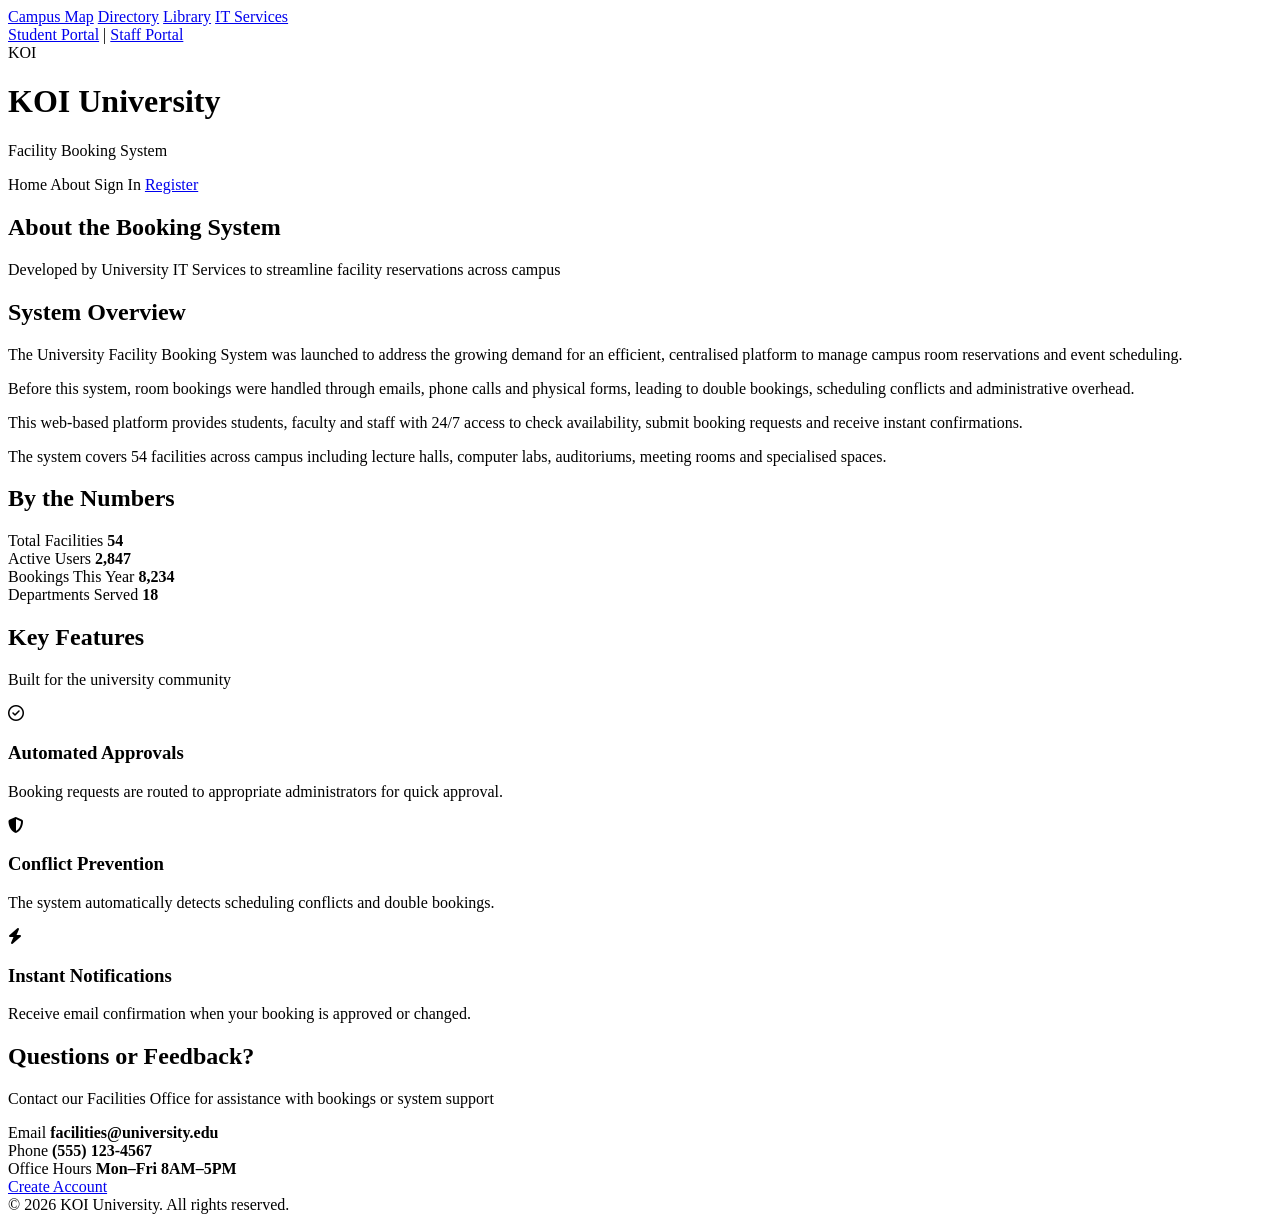
<file: src/main/resources/templates/about.html>
<!DOCTYPE html>
<html lang="en" xmlns:th="http://www.thymeleaf.org">

<head>
  <meta charset="UTF-8">
  <meta name="viewport" content="width=device-width, initial-scale=1.0">

  <title>About | KOI University</title>

  <link rel="stylesheet" th:href="@{/css/style.css}">
  <link rel="stylesheet" th:href="@{/css/about.css}">

  <link
          rel="stylesheet"
          href="https://cdnjs.cloudflare.com/ajax/libs/font-awesome/6.5.2/css/all.min.css"
  >
</head>

<body>

<div class="top-bar">
  <div class="container top-bar-content">

    <div class="top-links">
      <a href="#">Campus Map</a>
      <a href="#">Directory</a>
      <a href="#">Library</a>
      <a href="#">IT Services</a>
    </div>

    <div class="portal-links">
      <a href="#">Student Portal</a>
      <span>|</span>
      <a href="#">Staff Portal</a>
    </div>

  </div>
</div>

<header class="main-header">

  <div class="container navigation">

    <a th:href="@{/}" class="brand">

      <div class="brand-logo">KOI</div>

      <div class="brand-text">
        <h1>KOI University</h1>
        <p>Facility Booking System</p>
      </div>

    </a>

    <nav class="main-nav">
      <a th:href="@{/}">Home</a>
      <a th:href="@{/about}" class="active">About</a>
      <a th:href="@{/signin}">Sign In</a>
      <a href="#" class="register-button">Register</a>
    </nav>

  </div>

</header>

<section class="about-hero">

  <div class="container">
    <h2>About the Booking System</h2>

    <p>
      Developed by University IT Services to streamline facility
      reservations across campus
    </p>
  </div>

</section>

<section class="overview-section">

  <div class="container overview-grid">

    <div class="overview-text">

      <h2>System Overview</h2>

      <p>
        The University Facility Booking System was launched to address
        the growing demand for an efficient, centralised platform to
        manage campus room reservations and event scheduling.
      </p>

      <p>
        Before this system, room bookings were handled through emails,
        phone calls and physical forms, leading to double bookings,
        scheduling conflicts and administrative overhead.
      </p>

      <p>
        This web-based platform provides students, faculty and staff
        with 24/7 access to check availability, submit booking requests
        and receive instant confirmations.
      </p>

      <p>
        The system covers 54 facilities across campus including lecture
        halls, computer labs, auditoriums, meeting rooms and specialised
        spaces.
      </p>

    </div>

    <div class="numbers-card">

      <h2>By the Numbers</h2>

      <div class="number-row">
        <span>Total Facilities</span>
        <strong>54</strong>
      </div>

      <div class="number-row">
        <span>Active Users</span>
        <strong>2,847</strong>
      </div>

      <div class="number-row">
        <span>Bookings This Year</span>
        <strong>8,234</strong>
      </div>

      <div class="number-row">
        <span>Departments Served</span>
        <strong>18</strong>
      </div>

    </div>

  </div>

</section>

<section class="key-features-section">

  <div class="container">

    <div class="section-heading">
      <h2>Key Features</h2>
      <p>Built for the university community</p>
    </div>

    <div class="about-feature-grid">

      <article class="about-feature-card">

        <div class="square-icon">
          <i class="fa-regular fa-circle-check"></i>
        </div>

        <h3>Automated Approvals</h3>

        <p>
          Booking requests are routed to appropriate administrators
          for quick approval.
        </p>

      </article>

      <article class="about-feature-card">

        <div class="square-icon">
          <i class="fa-solid fa-shield-halved"></i>
        </div>

        <h3>Conflict Prevention</h3>

        <p>
          The system automatically detects scheduling conflicts and
          double bookings.
        </p>

      </article>

      <article class="about-feature-card">

        <div class="square-icon">
          <i class="fa-solid fa-bolt"></i>
        </div>

        <h3>Instant Notifications</h3>

        <p>
          Receive email confirmation when your booking is approved or
          changed.
        </p>

      </article>

    </div>

  </div>

</section>

<section class="contact-banner">

  <div class="container">

    <h2>Questions or Feedback?</h2>

    <p>
      Contact our Facilities Office for assistance with bookings or system support
    </p>

    <div class="contact-details">

      <div>
        <span>Email</span>
        <strong>facilities@university.edu</strong>
      </div>

      <div>
        <span>Phone</span>
        <strong>(555) 123-4567</strong>
      </div>

      <div>
        <span>Office Hours</span>
        <strong>Mon–Fri 8AM–5PM</strong>
      </div>

    </div>

    <a href="#" class="contact-button">
      Create Account
    </a>

  </div>

</section>

<footer class="site-footer">

  <div class="footer-bottom">
    © 2026 KOI University. All rights reserved.
  </div>

</footer>

</body>
</html>
</file>
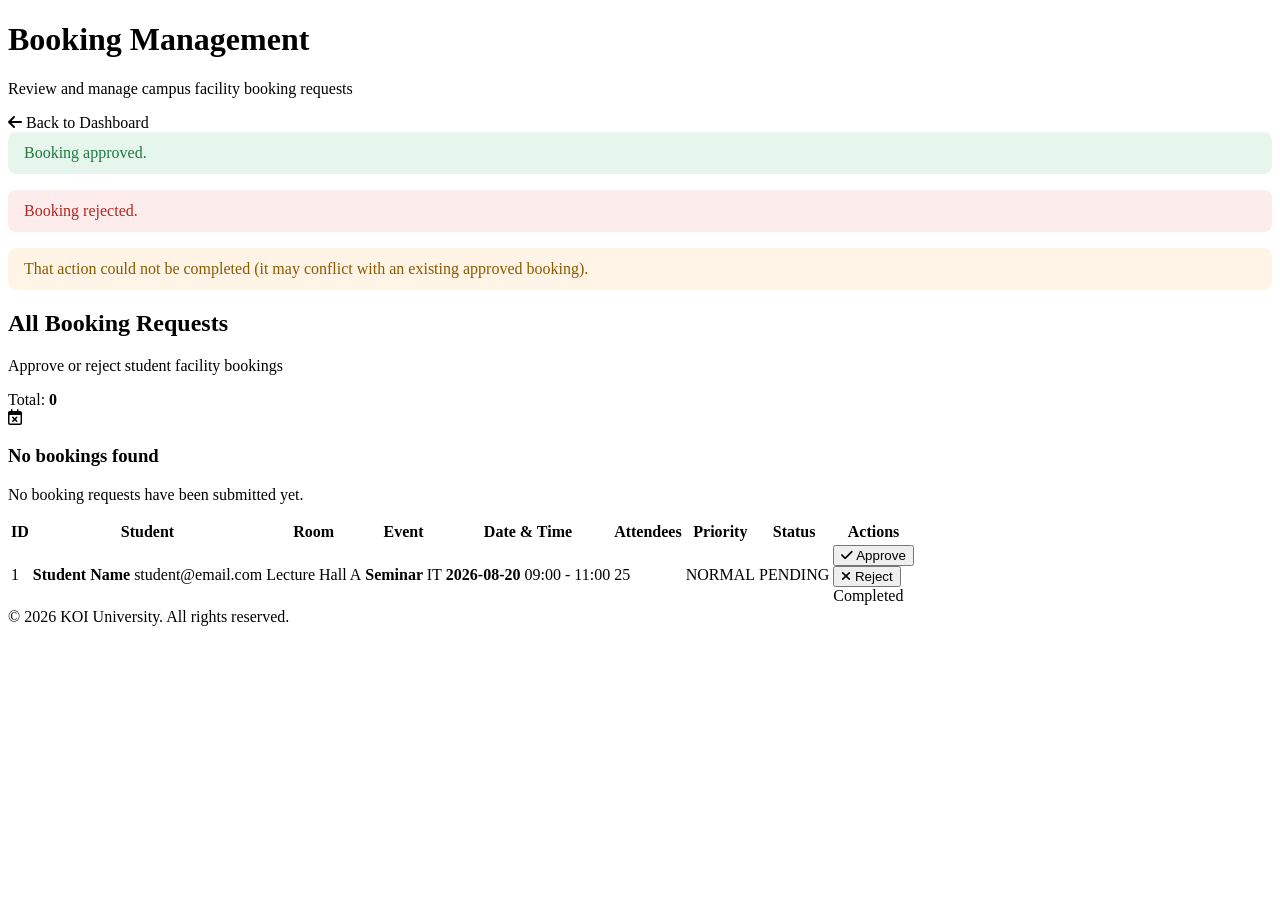
<file: src/main/resources/templates/admin-bookings.html>
<!DOCTYPE html>
<html lang="en" xmlns:th="http://www.thymeleaf.org">

<head>
  <meta charset="UTF-8">
  <meta name="viewport" content="width=device-width, initial-scale=1.0">

  <title>Admin Bookings | KOI University</title>

  <link rel="stylesheet" th:href="@{/css/style.css}">
  <link rel="stylesheet" th:href="@{/css/admin-bookings.css}">

  <link
          rel="stylesheet"
          href="https://cdnjs.cloudflare.com/ajax/libs/font-awesome/6.5.2/css/all.min.css"
  >
</head>

<body>

<header class="admin-header">

  <div class="container admin-header-content">

    <div>

      <h1>Booking Management</h1>

      <p>
        Review and manage campus facility booking requests
      </p>

    </div>

    <a th:href="@{/admin/dashboard}" class="back-button">

      <i class="fa-solid fa-arrow-left"></i>

      Back to Dashboard

    </a>

  </div>

</header>

<main class="admin-main">

  <div class="container">

    <div th:if="${param.approved}"
         style="background:#e7f6ec;color:#1c7a3f;padding:12px 16px;border-radius:8px;margin-bottom:16px;">
      Booking approved.
    </div>
    <div th:if="${param.rejected}"
         style="background:#fdecec;color:#b3261e;padding:12px 16px;border-radius:8px;margin-bottom:16px;">
      Booking rejected.
    </div>
    <div th:if="${param.error}"
         style="background:#fff4e5;color:#8a5a00;padding:12px 16px;border-radius:8px;margin-bottom:16px;">
      That action could not be completed (it may conflict with an existing approved booking).
    </div>

    <div class="page-heading">

      <div>
        <h2>All Booking Requests</h2>
        <p>
          Approve or reject student facility bookings
        </p>
      </div>

      <div class="booking-count">

        Total:

        <strong th:text="${#lists.size(bookings)}">
          0
        </strong>

      </div>

    </div>

    <div
            class="empty-state"
            th:if="${#lists.isEmpty(bookings)}"
    >

      <i class="fa-regular fa-calendar-xmark"></i>

      <h3>No bookings found</h3>

      <p>
        No booking requests have been submitted yet.
      </p>

    </div>

    <div
            class="table-card"
            th:unless="${#lists.isEmpty(bookings)}"
    >

      <div class="table-wrapper">

        <table>

          <thead>

          <tr>

            <th>ID</th>
            <th>Student</th>
            <th>Room</th>
            <th>Event</th>
            <th>Date & Time</th>
            <th>Attendees</th>
            <th>Priority</th>
            <th>Status</th>
            <th>Actions</th>

          </tr>

          </thead>

          <tbody>

          <tr th:each="booking : ${bookings}">

            <td th:text="${booking.id}">
              1
            </td>

            <td>

              <strong th:text="${booking.user.fullName}">
                Student Name
              </strong>

              <span
                      class="subtext"
                      th:text="${booking.user.email}"
              >
                                student@email.com
                            </span>

            </td>

            <td th:text="${booking.room}">
              Lecture Hall A
            </td>

            <td>

              <strong th:text="${booking.eventType}">
                Seminar
              </strong>

              <span
                      class="subtext"
                      th:text="${booking.department}"
              >
                                IT
                            </span>

            </td>

            <td>

              <strong th:text="${booking.date}">
                2026-08-20
              </strong>

              <span class="subtext">

                                <span th:text="${booking.startTime}">
                                    09:00
                                </span>

                                -

                                <span th:text="${booking.endTime}">
                                    11:00
                                </span>

                            </span>

            </td>

            <td th:text="${booking.numberOfAttendees}">
              25
            </td>

            <td>

                            <span
                                    class="priority-badge"
                                    th:text="${booking.priority}"
                            >
                                NORMAL
                            </span>

            </td>

            <td>

                            <span
                                    class="status-badge"
                                    th:classappend="${#strings.toLowerCase(booking.status)}"
                                    th:text="${#strings.capitalize(#strings.toLowerCase(booking.status))}"
                            >
                                PENDING
                            </span>

            </td>

            <td>

              <div class="action-group">

                <form
                        th:if="${booking.status == 'PENDING'}"
                        th:action="@{'/admin/bookings/' + ${booking.id} + '/approve'}"
                        method="post"
                >

                  <button
                          type="submit"
                          class="approve-button"
                  >

                    <i class="fa-solid fa-check"></i>

                    Approve

                  </button>

                </form>

                <form
                        th:if="${booking.status == 'PENDING'}"
                        th:action="@{'/admin/bookings/' + ${booking.id} + '/reject'}"
                        method="post"
                >

                  <button
                          type="submit"
                          class="reject-button"
                  >

                    <i class="fa-solid fa-xmark"></i>

                    Reject

                  </button>

                </form>

                <span
                        class="completed-text"
                        th:unless="${booking.status == 'PENDING'}"
                >
                                    Completed
                                </span>

              </div>

            </td>

          </tr>

          </tbody>

        </table>

      </div>

    </div>

  </div>

</main>

<footer class="admin-footer">
  © 2026 KOI University. All rights reserved.
</footer>

</body>
</html>
</file>
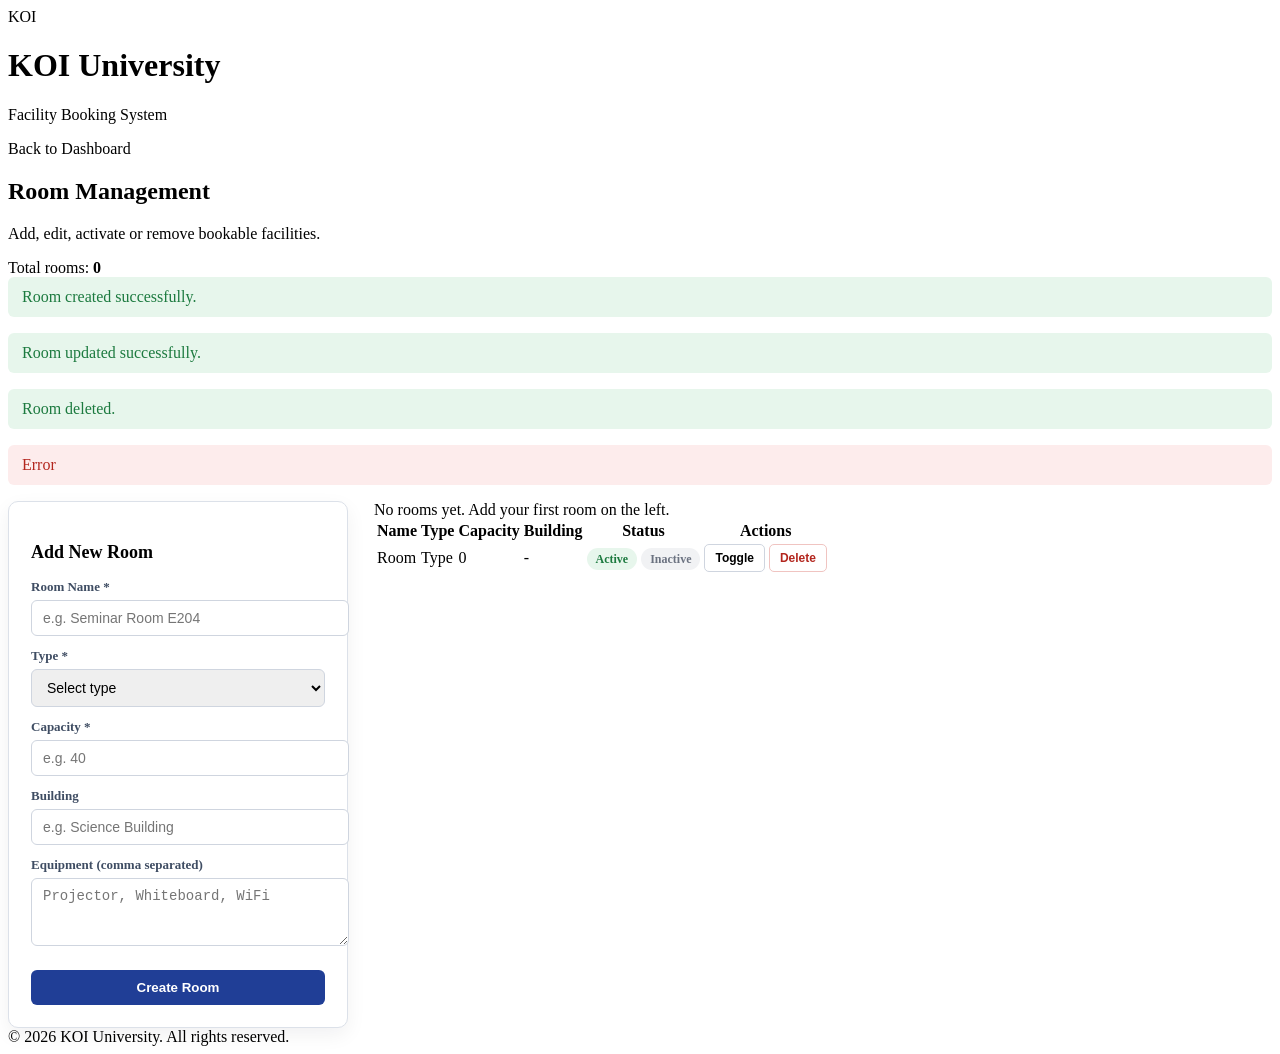
<file: src/main/resources/templates/admin-rooms.html>
<!DOCTYPE html>
<html lang="en" xmlns:th="http://www.thymeleaf.org">

<head>
  <meta charset="UTF-8">
  <meta name="viewport" content="width=device-width, initial-scale=1.0">
  <title>Room Management | KOI University</title>
  <link rel="stylesheet" th:href="@{/css/style.css}">
  <link rel="stylesheet" th:href="@{/css/admin-users.css}">
  <link rel="stylesheet" th:href="@{/css/form-validate.css}">
  <style>
    .rooms-layout { display: grid; grid-template-columns: 340px 1fr; gap: 26px; align-items: start; }
    .panel { background: #fff; border: 1px solid #dce1e9; border-radius: 10px; padding: 22px;
             box-shadow: 0 7px 20px rgba(16,24,40,.06); }
    .panel h3 { margin-bottom: 16px; font-size: 18px; }
    .panel-field { margin-bottom: 4px; }
    .panel label { display: block; margin: 12px 0 5px; font-size: 13px; font-weight: 600; color: #3f4d63; }
    .panel input, .panel select, .panel textarea {
      width: 100%; padding: 9px 11px; border: 1px solid #cfd5df; border-radius: 6px; font-size: 14px; }
    .panel .btn { margin-top: 16px; width: 100%; padding: 10px; border: 0; border-radius: 6px;
                  background: #203e96; color: #fff; font-weight: 700; cursor: pointer; }
    .alert-ok { background: #e7f6ec; color: #1c7a3f; padding: 11px 14px; border-radius: 6px; margin-bottom: 16px; }
    .alert-err { background: #fdecec; color: #b3261e; padding: 11px 14px; border-radius: 6px; margin-bottom: 16px; }
    .inline-form { display: inline; }
    .mini-btn { padding: 6px 10px; border: 1px solid #cfd5df; border-radius: 5px; background: #fff;
                font-size: 12px; font-weight: 600; cursor: pointer; }
    .mini-btn.danger { color: #b3261e; border-color: #f0c4c1; }
    .status-pill { padding: 4px 9px; border-radius: 12px; font-size: 12px; font-weight: 700; }
    .status-pill.on { background: #e7f6ec; color: #1c7a3f; }
    .status-pill.off { background: #f1f2f4; color: #6b7280; }
    @media (max-width: 900px) { .rooms-layout { grid-template-columns: 1fr; } }
  </style>
</head>

<body class="admin-users-body">

<header class="admin-header">
  <div class="container admin-header-content">
    <a th:href="@{/admin/dashboard}" class="brand">
      <div class="brand-logo">KOI</div>
      <div class="brand-text">
        <h1>KOI University</h1>
        <p>Facility Booking System</p>
      </div>
    </a>
    <a th:href="@{/admin/dashboard}" class="back-home">Back to Dashboard</a>
  </div>
</header>

<main class="admin-users-main">
  <div class="container">

    <div class="page-heading">
      <div>
        <h2>Room Management</h2>
        <p>Add, edit, activate or remove bookable facilities.</p>
      </div>
      <div class="user-total">
        Total rooms:
        <strong th:text="${#lists.size(rooms)}">0</strong>
      </div>
    </div>

    <div class="alert-ok" th:if="${param.created}">Room created successfully.</div>
    <div class="alert-ok" th:if="${param.updated}">Room updated successfully.</div>
    <div class="alert-ok" th:if="${param.deleted}">Room deleted.</div>
    <div class="alert-err" th:if="${error}" th:text="${error}">Error</div>

    <div class="rooms-layout">

      <!-- CREATE -->
      <div class="panel">
        <h3>Add New Room</h3>
        <form th:action="@{/admin/rooms}" th:object="${room}" method="post" class="js-validate">

          <div class="panel-field">
            <label>Room Name *</label>
            <input type="text" th:field="*{name}" placeholder="e.g. Seminar Room E204"
                   data-validate data-required data-label="Room name">
          </div>

          <div class="panel-field">
            <label>Type *</label>
            <select th:field="*{type}" data-validate data-required data-label="Type">
              <option value="">Select type</option>
              <option value="Lecture Hall">Lecture Hall</option>
              <option value="Lab">Lab</option>
              <option value="Auditorium">Auditorium</option>
              <option value="Meeting Room">Meeting Room</option>
              <option value="Classroom">Classroom</option>
              <option value="Other">Other</option>
            </select>
          </div>

          <div class="panel-field">
            <label>Capacity *</label>
            <input type="number" min="1" th:field="*{capacity}" placeholder="e.g. 40"
                   data-validate data-required data-type="number" data-min="1" data-label="Capacity">
          </div>

          <div class="panel-field">
            <label>Building</label>
            <input type="text" th:field="*{building}" placeholder="e.g. Science Building">
          </div>

          <div class="panel-field">
            <label>Equipment (comma separated)</label>
            <textarea th:field="*{equipment}" rows="3"
                      placeholder="Projector, Whiteboard, WiFi"></textarea>
          </div>

          <button type="submit" class="btn">Create Room</button>
        </form>
      </div>

      <!-- LIST -->
      <div class="table-card">
        <div class="empty-message" th:if="${#lists.isEmpty(rooms)}">
          No rooms yet. Add your first room on the left.
        </div>
        <div class="table-wrapper" th:unless="${#lists.isEmpty(rooms)}">
          <table>
            <thead>
            <tr>
              <th>Name</th>
              <th>Type</th>
              <th>Capacity</th>
              <th>Building</th>
              <th>Status</th>
              <th>Actions</th>
            </tr>
            </thead>
            <tbody>
            <tr th:each="r : ${rooms}">
              <td th:text="${r.name}">Room</td>
              <td th:text="${r.type}">Type</td>
              <td th:text="${r.capacity}">0</td>
              <td th:text="${r.building != null ? r.building : '-'}">-</td>
              <td>
                <span class="status-pill on" th:if="${r.active}">Active</span>
                <span class="status-pill off" th:unless="${r.active}">Inactive</span>
              </td>
              <td>
                <form class="inline-form" method="post"
                      th:action="@{'/admin/rooms/' + ${r.id} + '/status'}">
                  <input type="hidden" name="active" th:value="${!r.active}">
                  <button type="submit" class="mini-btn"
                          th:text="${r.active} ? 'Deactivate' : 'Activate'">Toggle</button>
                </form>
                <form class="inline-form" method="post"
                      th:action="@{'/admin/rooms/' + ${r.id} + '/delete'}"
                      onsubmit="return confirm('Delete this room permanently?');">
                  <button type="submit" class="mini-btn danger">Delete</button>
                </form>
              </td>
            </tr>
            </tbody>
          </table>
        </div>
      </div>

    </div>

  </div>
</main>

<footer class="admin-footer">
  © 2026 KOI University. All rights reserved.
</footer>

<script th:src="@{/js/form-validate.js}"></script>
</body>
</html>
</file>
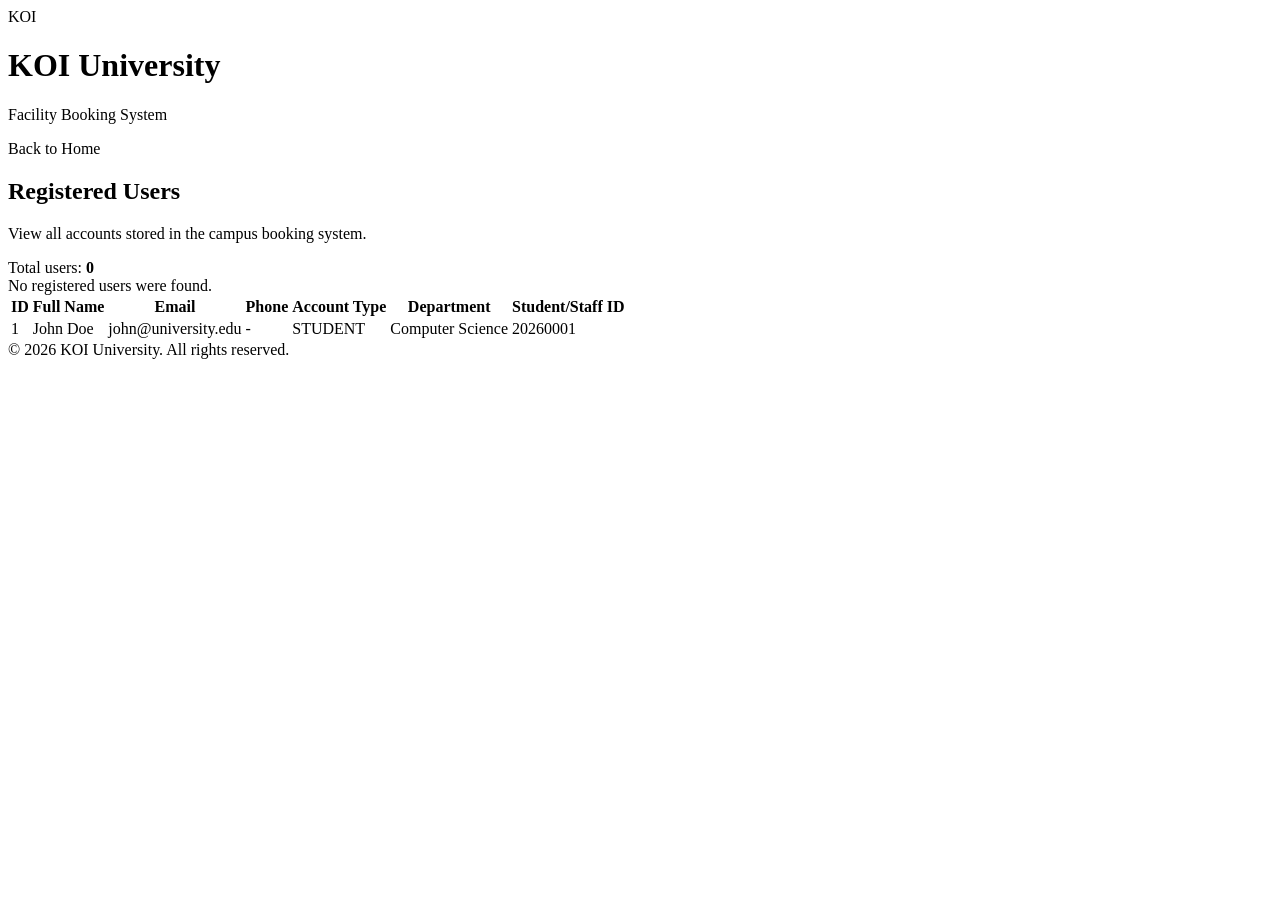
<file: src/main/resources/templates/admin-users.html>
<!DOCTYPE html>
<html lang="en" xmlns:th="http://www.thymeleaf.org">

<head>
  <meta charset="UTF-8">
  <meta name="viewport" content="width=device-width, initial-scale=1.0">

  <title>Registered Users | KOI University</title>

  <link rel="stylesheet" th:href="@{/css/style.css}">
  <link rel="stylesheet" th:href="@{/css/admin-users.css}">
</head>

<body class="admin-users-body">

<header class="admin-header">

  <div class="container admin-header-content">

    <a th:href="@{/}" class="brand">

      <div class="brand-logo">
        KOI
      </div>

      <div class="brand-text">
        <h1>KOI University</h1>
        <p>Facility Booking System</p>
      </div>

    </a>

    <a th:href="@{/}" class="back-home">
      Back to Home
    </a>

  </div>

</header>

<main class="admin-users-main">

  <div class="container">

    <div class="page-heading">

      <div>
        <h2>Registered Users</h2>
        <p>View all accounts stored in the campus booking system.</p>
      </div>

      <div class="user-total">
        Total users:
        <strong th:text="${#lists.size(users)}">0</strong>
      </div>

    </div>

    <div class="table-card">

      <div class="empty-message" th:if="${#lists.isEmpty(users)}">
        No registered users were found.
      </div>

      <div class="table-wrapper" th:unless="${#lists.isEmpty(users)}">

        <table>

          <thead>
          <tr>
            <th>ID</th>
            <th>Full Name</th>
            <th>Email</th>
            <th>Phone</th>
            <th>Account Type</th>
            <th>Department</th>
            <th>Student/Staff ID</th>
          </tr>
          </thead>

          <tbody>

          <tr th:each="user : ${users}">

            <td th:text="${user.id}">
              1
            </td>

            <td th:text="${user.fullName}">
              John Doe
            </td>

            <td th:text="${user.email}">
              john@university.edu
            </td>

            <td th:text="${user.phone != null && !user.phone.isBlank() ? user.phone : '-'}">
              -
            </td>

            <td>
                            <span
                                    class="account-badge"
                                    th:text="${user.accountType}"
                            >
                                STUDENT
                            </span>
            </td>

            <td th:text="${user.department}">
              Computer Science
            </td>

            <td th:text="${user.studentId}">
              20260001
            </td>

          </tr>

          </tbody>

        </table>

      </div>

    </div>

  </div>

</main>

<footer class="admin-footer">
  © 2026 KOI University. All rights reserved.
</footer>

</body>
</html>
</file>
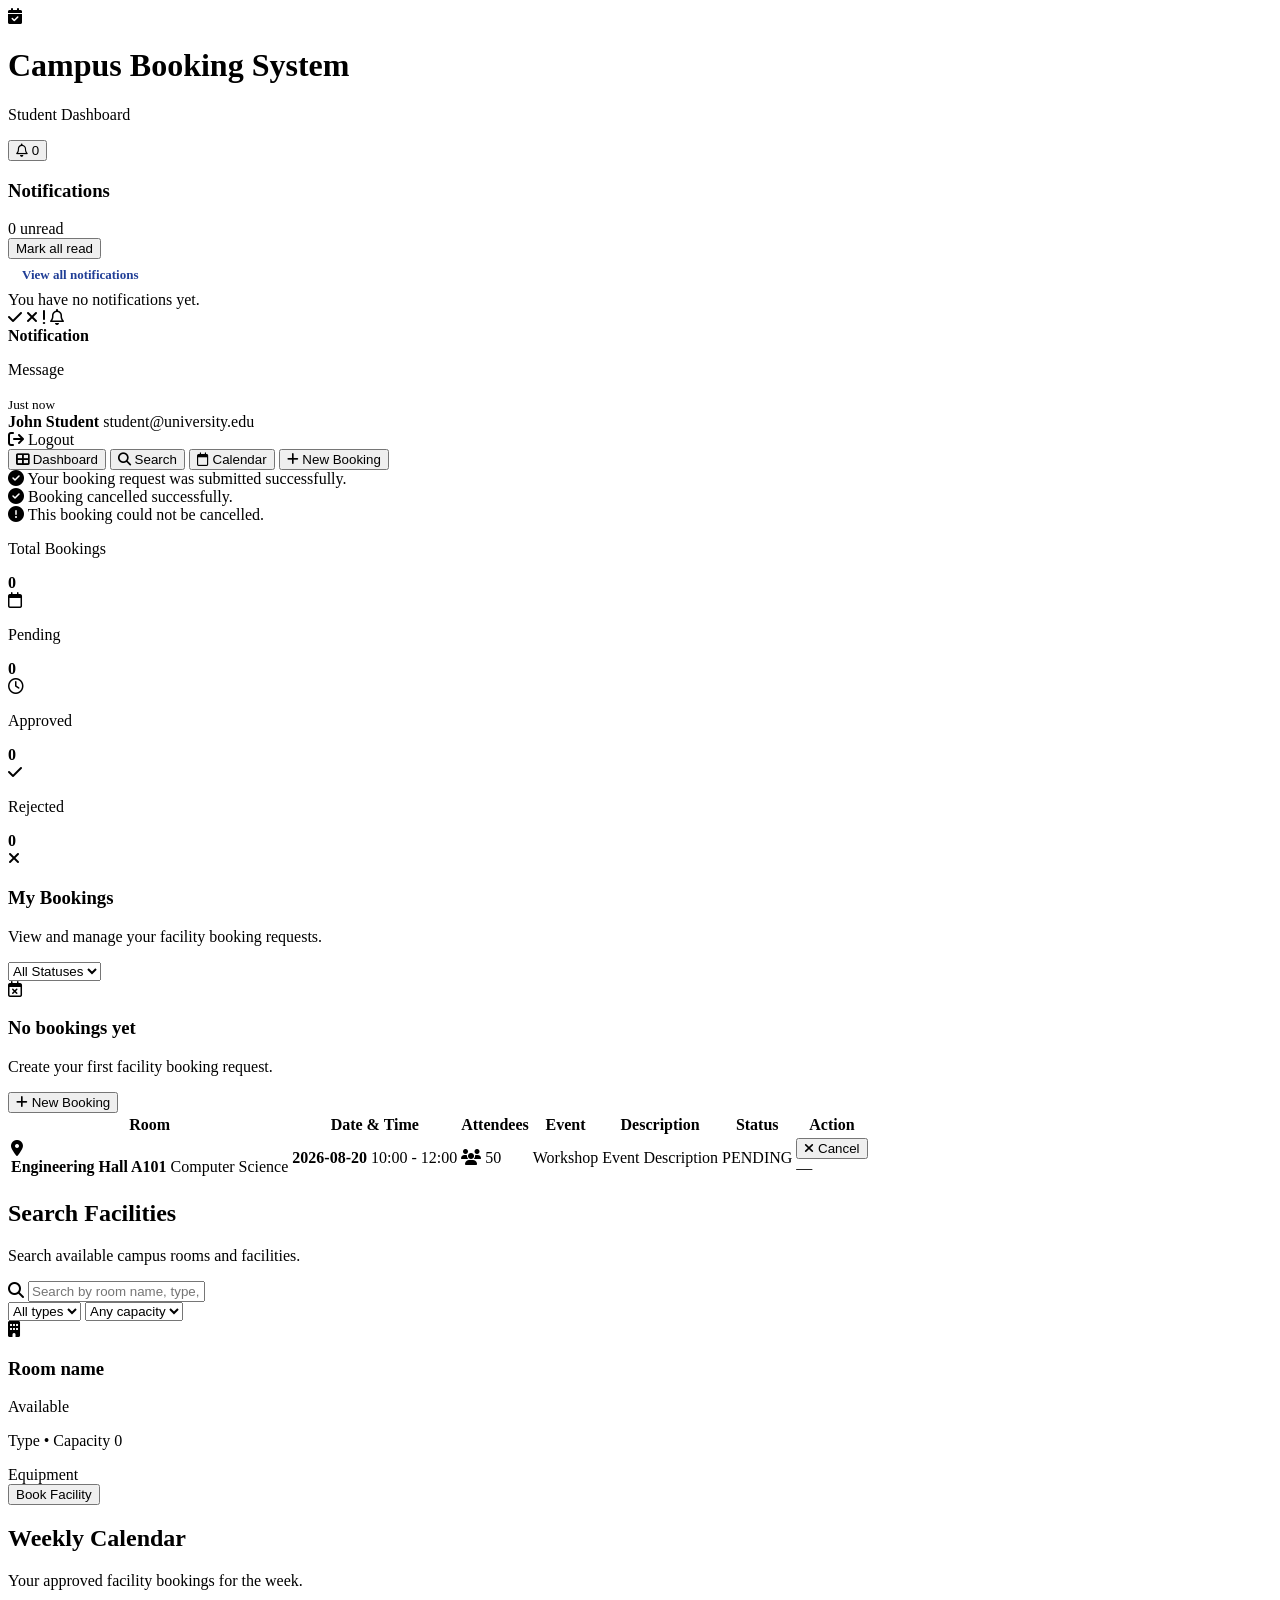
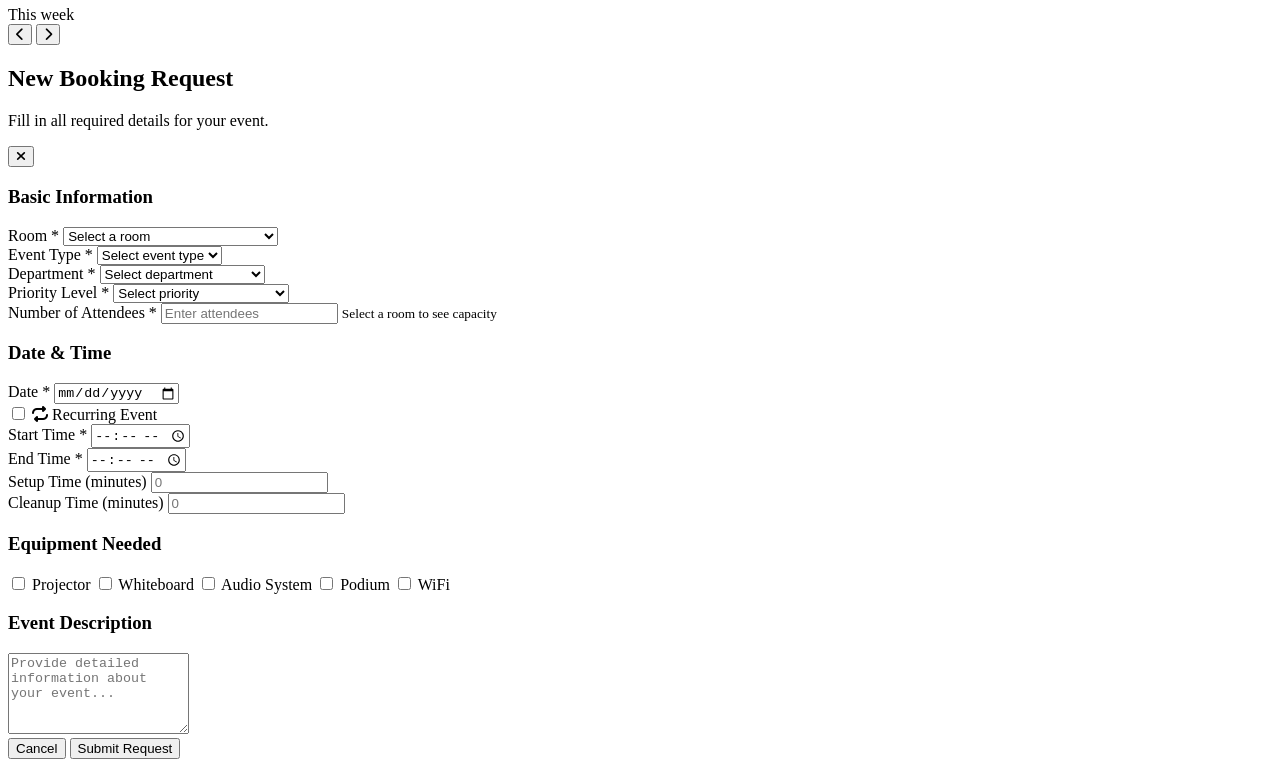
<file: src/main/resources/templates/dashboard.html>
<!DOCTYPE html>
<html lang="en"
      xmlns:th="http://www.thymeleaf.org">

<head>

  <meta charset="UTF-8">

  <meta
          name="viewport"
          content="width=device-width, initial-scale=1.0"
  >

  <title>
    Student Dashboard | Campus Booking System
  </title>

  <link
          rel="stylesheet"
          th:href="@{/css/dashboard.css}"
  >

  <link
          rel="stylesheet"
          th:href="@{/css/calendar.css}"
  >

  <link
          rel="stylesheet"
          href="https://cdnjs.cloudflare.com/ajax/libs/font-awesome/6.5.2/css/all.min.css"
  >

  <link rel="stylesheet" th:href="@{/css/app-theme.css}">

  <link rel="stylesheet" th:href="@{/css/form-validate.css}">
</head>

<body>


<!-- ========================================================= -->
<!-- HEADER -->
<!-- ========================================================= -->

<header class="top-header">

  <div class="header-left">

    <div class="header-logo">

      <i class="fa-solid fa-calendar-check"></i>

    </div>

    <div>

      <h1>
        Campus Booking System
      </h1>

      <p>
        Student Dashboard
      </p>

    </div>

  </div>


  <div class="header-right">


    <!-- NOTIFICATION -->

    <div class="notification-wrapper">

      <button
              type="button"
              class="notification-button"
              id="notificationButton"
      >

        <i class="fa-regular fa-bell"></i>

        <span class="notification-count"
              th:if="${unreadCount != null and unreadCount > 0}"
              th:text="${unreadCount}">
          0
        </span>

      </button>


      <div
              class="notification-dropdown"
              id="notificationDropdown"
      >

        <div class="notification-title">

          <div>

            <h3>
              Notifications
            </h3>

            <span th:text="${(unreadCount != null ? unreadCount : 0) + ' unread'}">
              0 unread
            </span>

          </div>

          <form th:action="@{/notifications/read-all}" method="post">
            <button type="submit">
              Mark all read
            </button>
          </form>

        </div>


        <a th:href="@{/notifications}" class="notification-viewall"
           style="display:block;padding:8px 14px;font-size:13px;font-weight:600;color:#203e96;">
          View all notifications
        </a>


        <div class="notification-empty"
             th:if="${notifications == null or #lists.isEmpty(notifications)}">
          You have no notifications yet.
        </div>


        <div class="notification-item"
             th:each="note : ${notifications}"
             th:classappend="${note.read} ? 'is-read' : 'is-unread'">

          <div class="notification-icon"
               th:classappend="${#strings.toLowerCase(note.type)}">

            <i class="fa-solid fa-check"
               th:if="${note.type == 'APPROVED'}"></i>
            <i class="fa-solid fa-xmark"
               th:if="${note.type == 'REJECTED'}"></i>
            <i class="fa-solid fa-exclamation"
               th:if="${note.type == 'PENDING'}"></i>
            <i class="fa-regular fa-bell"
               th:if="${note.type != 'APPROVED' and note.type != 'REJECTED' and note.type != 'PENDING'}"></i>

          </div>

          <div>

            <strong th:text="${note.title}">
              Notification
            </strong>

            <p th:text="${note.message}">
              Message
            </p>

            <small th:text="${#temporals.format(note.createdAt, 'dd MMM yyyy, HH:mm')}">
              Just now
            </small>

          </div>

        </div>

      </div>

    </div>


    <!-- USER -->

    <div class="user-info">

      <div class="user-details">

        <strong
                th:text="${user.fullName}"
        >
          John Student
        </strong>

        <span
                th:text="${user.email}"
        >
                    student@university.edu
                </span>

      </div>

    </div>


    <!-- LOGOUT -->

    <a
            th:href="@{/logout}"
            class="logout-link"
    >

      <i class="fa-solid fa-arrow-right-from-bracket"></i>

      Logout

    </a>

  </div>

</header>


<!-- ========================================================= -->
<!-- NAVIGATION -->
<!-- ========================================================= -->

<nav class="dashboard-nav">

  <button
          type="button"
          class="nav-tab active"
          data-tab="dashboardView"
  >

    <i class="fa-solid fa-table-cells-large"></i>

    Dashboard

  </button>


  <button
          type="button"
          class="nav-tab"
          data-tab="searchView"
  >

    <i class="fa-solid fa-magnifying-glass"></i>

    Search

  </button>


  <button
          type="button"
          class="nav-tab"
          data-tab="calendarView"
  >

    <i class="fa-regular fa-calendar"></i>

    Calendar

  </button>


  <button
          type="button"
          class="new-booking-btn"
          id="openBookingModal"
  >

    <i class="fa-solid fa-plus"></i>

    New Booking

  </button>

</nav>


<!-- ========================================================= -->
<!-- MAIN CONTENT -->
<!-- ========================================================= -->

<main class="main-content">


  <!-- ===================================================== -->
  <!-- DASHBOARD -->
  <!-- ===================================================== -->

  <section
          id="dashboardView"
          class="tab-view active-view"
  >


    <!-- SUCCESS -->

    <div
            class="success-alert"
            th:if="${param.bookingSuccess}"
    >

      <i class="fa-solid fa-circle-check"></i>

      Your booking request was submitted successfully.

    </div>


    <!-- CANCEL SUCCESS -->

    <div
            class="success-alert"
            th:if="${param.bookingCancelled}"
    >

      <i class="fa-solid fa-circle-check"></i>

      Booking cancelled successfully.

    </div>


    <!-- CANCEL ERROR -->

    <div
            class="error-alert"
            th:if="${param.cancelError}"
    >

      <i class="fa-solid fa-circle-exclamation"></i>

      This booking could not be cancelled.

    </div>


    <!-- ================================================= -->
    <!-- STAT CARDS -->
    <!-- ================================================= -->

    <div class="stats-grid">


      <!-- TOTAL -->

      <div class="stat-card">

        <div>

          <p>
            Total Bookings
          </p>

          <strong
                  th:text="${totalBookings}"
          >
            0
          </strong>

        </div>

        <div class="stat-icon total">

          <i class="fa-regular fa-calendar"></i>

        </div>

      </div>


      <!-- PENDING -->

      <div class="stat-card">

        <div>

          <p>
            Pending
          </p>

          <strong
                  th:text="${pendingBookings}"
          >
            0
          </strong>

        </div>

        <div class="stat-icon pending">

          <i class="fa-regular fa-clock"></i>

        </div>

      </div>


      <!-- APPROVED -->

      <div class="stat-card">

        <div>

          <p>
            Approved
          </p>

          <strong
                  th:text="${approvedBookings}"
          >
            0
          </strong>

        </div>

        <div class="stat-icon approved">

          <i class="fa-solid fa-check"></i>

        </div>

      </div>


      <!-- REJECTED -->

      <div class="stat-card">

        <div>

          <p>
            Rejected
          </p>

          <strong
                  th:text="${rejectedBookings}"
          >
            0
          </strong>

        </div>

        <div class="stat-icon rejected">

          <i class="fa-solid fa-xmark"></i>

        </div>

      </div>

    </div>


    <!-- ================================================= -->
    <!-- MY BOOKINGS -->
    <!-- ================================================= -->

    <section class="bookings-section">

      <div class="section-header">

        <div>

          <h3>
            My Bookings
          </h3>

          <p>
            View and manage your facility booking requests.
          </p>

        </div>


        <div class="booking-filter">

          <select id="bookingStatusFilter">

            <option value="ALL">
              All Statuses
            </option>

            <option value="PENDING">
              Pending
            </option>

            <option value="APPROVED">
              Approved
            </option>

            <option value="REJECTED">
              Rejected
            </option>

            <option value="CANCELLED">
              Cancelled
            </option>

          </select>

        </div>

      </div>


      <!-- EMPTY STATE -->

      <div
              class="empty-state"
              th:if="${#lists.isEmpty(bookings)}"
      >

        <div class="empty-icon">

          <i class="fa-regular fa-calendar-xmark"></i>

        </div>

        <h3>
          No bookings yet
        </h3>

        <p>
          Create your first facility booking request.
        </p>

        <button
                type="button"
                class="new-booking-btn empty-booking-btn"
                id="openBookingModalEmpty"
        >

          <i class="fa-solid fa-plus"></i>

          New Booking

        </button>

      </div>


      <!-- TABLE -->

      <div
              class="table-wrapper"
              th:unless="${#lists.isEmpty(bookings)}"
      >

        <table class="booking-table">

          <thead>

          <tr>

            <th>
              Room
            </th>

            <th>
              Date & Time
            </th>

            <th>
              Attendees
            </th>

            <th>
              Event
            </th>

            <th>
              Description
            </th>

            <th>
              Status
            </th>

            <th>
              Action
            </th>

          </tr>

          </thead>


          <tbody>

          <tr
                  th:each="booking : ${bookings}"
                  th:attr="data-status=${booking.status}"
          >


            <!-- ROOM -->

            <td>

              <div class="room-cell">

                <i class="fa-solid fa-location-dot"></i>

                <div>

                  <strong
                          th:text="${booking.room}"
                  >
                    Engineering Hall A101
                  </strong>

                  <span
                          th:text="${booking.department}"
                  >
                                        Computer Science
                                    </span>

                </div>

              </div>

            </td>


            <!-- DATE -->

            <td>

              <strong
                      th:text="${booking.date}"
              >
                2026-08-20
              </strong>

              <span class="table-subtext">

                                <span
                                        th:text="${booking.startTime}"
                                >
                                    10:00
                                </span>

                                -

                                <span
                                        th:text="${booking.endTime}"
                                >
                                    12:00
                                </span>

                            </span>

            </td>


            <!-- ATTENDEES -->

            <td>

              <i class="fa-solid fa-users table-icon"></i>

              <span
                      th:text="${booking.numberOfAttendees}"
              >
                                50
                            </span>

            </td>


            <!-- EVENT TYPE -->

            <td>

                            <span
                                    th:text="${booking.eventType}"
                            >
                                Workshop
                            </span>

            </td>


            <!-- DESCRIPTION -->

            <td>

                            <span
                                    class="booking-description"
                                    th:text="${booking.description != null && !booking.description.isBlank()
                                    ? booking.description
                                    : 'No description'}"
                            >
                                Event Description
                            </span>

            </td>


            <!-- STATUS -->

            <td>

                            <span
                                    class="status-badge"
                                    th:classappend="${#strings.toLowerCase(booking.status)}"
                                    th:text="${#strings.capitalize(#strings.toLowerCase(booking.status))}"
                            >
                                PENDING
                            </span>

            </td>


            <!-- ACTION -->

            <td>


              <!-- CANCEL PENDING OR UPCOMING APPROVED -->

              <form
                      th:if="${(booking.status == 'PENDING' or booking.status == 'APPROVED')
                               and (booking.date == null or !booking.date.isBefore(T(java.time.LocalDate).now()))}"
                      th:action="@{'/booking/' + ${booking.id} + '/cancel'}"
                      method="post"
                      onsubmit="return confirm('Are you sure you want to cancel this booking?');"
              >

                <button
                        type="submit"
                        class="cancel-booking-button"
                >

                  <i class="fa-solid fa-xmark"></i>

                  Cancel

                </button>

              </form>


              <!-- NO ACTION -->

              <span
                      th:unless="${(booking.status == 'PENDING' or booking.status == 'APPROVED')
                                   and (booking.date == null or !booking.date.isBefore(T(java.time.LocalDate).now()))}"
                      class="completed-action"
              >
                                —
                            </span>

            </td>

          </tr>

          </tbody>

        </table>

      </div>

    </section>

  </section>


  <!-- ===================================================== -->
  <!-- SEARCH -->
  <!-- ===================================================== -->

  <section
          id="searchView"
          class="tab-view"
  >

    <div class="page-title">

      <h2>
        Search Facilities
      </h2>

      <p>
        Search available campus rooms and facilities.
      </p>

    </div>


    <div class="search-panel">

      <div class="search-input-wrapper">

        <i class="fa-solid fa-magnifying-glass"></i>

        <input
                id="facilitySearch"
                type="text"
                placeholder="Search by room name, type, or equipment..."
        >

      </div>

      <select id="facilityTypeFilter" class="facility-filter">
        <option value="">All types</option>
        <option th:each="t : ${#sets.toSet(rooms.![type])}"
                th:value="${t}" th:text="${t}">Type</option>
      </select>

      <select id="facilityCapacityFilter" class="facility-filter">
        <option value="0">Any capacity</option>
        <option value="20">20+ people</option>
        <option value="50">50+ people</option>
        <option value="100">100+ people</option>
        <option value="300">300+ people</option>
      </select>

    </div>


    <p id="facilityNoResults" class="facility-no-results" style="display:none;color:#7b8392;padding:16px;">
      No facilities match your filters.
    </p>


    <div class="facility-search-grid">


      <article class="facility-result" th:each="r : ${rooms}"
               th:attr="data-type=${r.type},data-capacity=${r.capacity}">

        <div class="facility-image"
             th:classappend="${#strings.toLowerCase(#strings.replace(r.type,' ','-'))}">
          <i class="fa-solid fa-building"></i>
        </div>

        <div class="facility-info">

          <div class="facility-title-row">
            <h3 th:text="${r.name}">Room name</h3>
            <span class="available">Available</span>
          </div>

          <p th:text="${r.type + ' • Capacity ' + r.capacity + (r.building != null ? ' • ' + r.building : '')}">
            Type • Capacity 0
          </p>

          <div class="facility-meta">
            <span th:each="item : ${#strings.arraySplit(r.equipment != null ? r.equipment : '', ',')}"
                  th:if="${not #strings.isEmpty(#strings.trim(item))}"
                  th:text="${#strings.trim(item)}">Equipment</span>
          </div>

          <button
                  type="button"
                  class="book-facility-btn open-booking-from-search"
                  th:attr="data-room=${r.name}"
          >
            Book Facility
          </button>

        </div>

      </article>

    </div>

  </section>


  <!-- ===================================================== -->
  <!-- CALENDAR -->
  <!-- ===================================================== -->

  <section
          id="calendarView"
          class="tab-view"
  >

    <div class="calendar-header">
      <div>
        <h2>Weekly Calendar</h2>
        <p>Your approved facility bookings for the week.</p>
      </div>
    </div>

    <div class="cal-toolbar">
      <span class="cal-range" id="calendarRangeLabel">This week</span>
      <div class="cal-nav">
        <button type="button" id="calendarPrev" aria-label="Previous week">
          <i class="fa-solid fa-chevron-left"></i>
        </button>
        <button type="button" id="calendarNext" aria-label="Next week">
          <i class="fa-solid fa-chevron-right"></i>
        </button>
      </div>
    </div>

    <div id="calendarGrid"></div>

  </section>

</main>


<!-- ========================================================= -->
<!-- NEW BOOKING MODAL -->
<!-- ========================================================= -->

<div
        class="modal-overlay"
        id="bookingModal"
>

  <div class="booking-modal">


    <!-- HEADER -->

    <div class="modal-header">

      <div>

        <h2>
          New Booking Request
        </h2>

        <p>
          Fill in all required details for your event.
        </p>

      </div>


      <button
              type="button"
              class="modal-close"
              id="closeBookingModal"
      >

        <i class="fa-solid fa-xmark"></i>

      </button>

    </div>


    <!-- FORM -->

    <form
            th:action="@{/booking}"
            th:object="${booking}"
            method="post"
            class="js-validate" data-form="booking"
    >

      <div class="modal-body">


        <!-- ================================================= -->
        <!-- BASIC INFO -->
        <!-- ================================================= -->

        <h3>
          Basic Information
        </h3>


        <!-- ROOM -->

        <div class="modal-field full">

          <label for="room">
            Room *
          </label>


          <select
                  id="room"
                  th:field="*{room}"
                  data-validate data-required
          >

            <option value="">
              Select a room
            </option>

            <option th:each="r : ${rooms}"
                    th:value="${r.name}"
                    th:attr="data-capacity=${r.capacity}"
                    th:text="${r.name + ' - ' + r.type + ' (Capacity: ' + r.capacity + ')'}">
              Room name - Type (Capacity: 0)
            </option>

          </select>

        </div>


        <div class="modal-grid">


          <!-- EVENT TYPE -->

          <div class="modal-field">

            <label for="eventType">
              Event Type *
            </label>

            <select
                    id="eventType"
                    th:field="*{eventType}"
                    data-validate data-required
            >

              <option value="">
                Select event type
              </option>

              <option value="Academic">
                Academic
              </option>

              <option value="Workshop">
                Workshop
              </option>

              <option value="Seminar">
                Seminar
              </option>

              <option value="Conference">
                Conference
              </option>

              <option value="Club Meeting">
                Club Meeting
              </option>

              <option value="Sports Event">
                Sports Event
              </option>

              <option value="Cultural Event">
                Cultural Event
              </option>

              <option value="Examination">
                Examination
              </option>

              <option value="Other">
                Other
              </option>

            </select>

          </div>


          <!-- DEPARTMENT -->

          <div class="modal-field">

            <label for="department">
              Department *
            </label>

            <select
                    id="department"
                    th:field="*{department}"
                    data-validate data-required
            >

              <option value="">
                Select department
              </option>

              <option value="Computer Science">
                Computer Science
              </option>

              <option value="Electrical Engineering">
                Electrical Engineering
              </option>

              <option value="Mechanical Engineering">
                Mechanical Engineering
              </option>

              <option value="Civil Engineering">
                Civil Engineering
              </option>

              <option value="Business Administration">
                Business Administration
              </option>

              <option value="Mathematics">
                Mathematics
              </option>

              <option value="Physics">
                Physics
              </option>

              <option value="Chemistry">
                Chemistry
              </option>

              <option value="Student Affairs">
                Student Affairs
              </option>

            </select>

          </div>


          <!-- PRIORITY -->

          <div class="modal-field">

            <label for="priority">
              Priority Level *
            </label>

            <select
                    id="priority"
                    th:field="*{priority}"
                    data-validate data-required
            >

              <option value="">
                Select priority
              </option>

              <option value="Low">
                Low - Regular Event
              </option>

              <option value="Medium">
                Medium - Important Event
              </option>

              <option value="High">
                High - Critical Event
              </option>

              <option value="Critical">
                Critical - VIP/Emergency
              </option>

            </select>

          </div>


          <!-- ATTENDEES -->

          <div class="modal-field">

            <label for="numberOfAttendees">
              Number of Attendees *
            </label>

            <input
                    id="numberOfAttendees"
                    type="number"
                    min="1"
                    th:field="*{numberOfAttendees}"
                    placeholder="Enter attendees"
                    data-validate data-required data-type="number" data-min="1"
            >

            <small id="capacityText">
              Select a room to see capacity
            </small>

          </div>

        </div>


        <!-- ================================================= -->
        <!-- DATE -->
        <!-- ================================================= -->

        <h3>
          Date & Time
        </h3>


        <div class="modal-grid">


          <!-- DATE -->

          <div class="modal-field">

            <label for="bookingDate">
              Date *
            </label>

            <input
                    id="bookingDate"
                    type="date"
                    th:field="*{date}"
                    data-validate data-required
            >

          </div>


          <!-- RECURRING -->

          <div class="recurring-row">

            <input
                    id="recurring"
                    type="checkbox"
                    th:field="*{recurring}"
            >

            <label for="recurring">

              <i class="fa-solid fa-repeat"></i>

              Recurring Event

            </label>

          </div>


          <!-- START -->

          <div class="modal-field">

            <label for="startTime">
              Start Time *
            </label>

            <input
                    id="startTime"
                    type="time"
                    th:field="*{startTime}"
                    data-validate data-required
            >

          </div>


          <!-- END -->

          <div class="modal-field">

            <label for="endTime">
              End Time *
            </label>

            <input
                    id="endTime"
                    type="time"
                    th:field="*{endTime}"
                    data-validate data-required
            >

          </div>


          <!-- SETUP -->

          <div class="modal-field">

            <label for="setupTime">
              Setup Time (minutes)
            </label>

            <input
                    id="setupTime"
                    type="number"
                    min="0"
                    th:field="*{setupTime}"
                    placeholder="0"
            >

          </div>


          <!-- CLEANUP -->

          <div class="modal-field">

            <label for="cleanupTime">
              Cleanup Time (minutes)
            </label>

            <input
                    id="cleanupTime"
                    type="number"
                    min="0"
                    th:field="*{cleanupTime}"
                    placeholder="0"
            >

          </div>

        </div>


        <!-- ================================================= -->
        <!-- EQUIPMENT -->
        <!-- ================================================= -->

        <h3>
          Equipment Needed
        </h3>


        <div class="equipment-grid">


          <label>

            <input
                    type="checkbox"
                    class="equipment-check"
                    value="Projector"
            >

            Projector

          </label>


          <label>

            <input
                    type="checkbox"
                    class="equipment-check"
                    value="Whiteboard"
            >

            Whiteboard

          </label>


          <label>

            <input
                    type="checkbox"
                    class="equipment-check"
                    value="Audio System"
            >

            Audio System

          </label>


          <label>

            <input
                    type="checkbox"
                    class="equipment-check"
                    value="Podium"
            >

            Podium

          </label>


          <label>

            <input
                    type="checkbox"
                    class="equipment-check"
                    value="WiFi"
            >

            WiFi

          </label>

        </div>


        <input
                id="equipmentNeeded"
                type="hidden"
                th:field="*{equipmentNeeded}"
        >


        <!-- ================================================= -->
        <!-- DESCRIPTION -->
        <!-- ================================================= -->

        <h3>
          Event Description
        </h3>


        <div class="modal-field full">

                    <textarea
                            id="description"
                            th:field="*{description}"
                            rows="5"
                            placeholder="Provide detailed information about your event..."
                    ></textarea>

        </div>

      </div>


      <!-- FOOTER -->

      <div class="modal-footer">

        <button
                type="button"
                class="cancel-modal-btn"
                id="cancelBookingModal"
        >
          Cancel
        </button>


        <button
                type="submit"
                class="submit-booking-btn"
        >
          Submit Request
        </button>

      </div>

    </form>

  </div>

</div>


<!-- ========================================================= -->
<!-- JAVASCRIPT -->
<!-- ========================================================= -->

<script>

  document.addEventListener(
          "DOMContentLoaded",
          function () {


            // =================================================
            // TABS
            // =================================================

            const tabs =
                    document.querySelectorAll(
                            ".nav-tab"
                    );

            const views =
                    document.querySelectorAll(
                            ".tab-view"
                    );


            tabs.forEach(function (tab) {

              tab.addEventListener(
                      "click",
                      function () {

                        const targetId =
                                tab.getAttribute(
                                        "data-tab"
                                );


                        tabs.forEach(function (item) {

                          item.classList.remove(
                                  "active"
                          );

                        });


                        views.forEach(function (view) {

                          view.classList.remove(
                                  "active-view"
                          );

                        });


                        tab.classList.add(
                                "active"
                        );


                        const target =
                                document.getElementById(
                                        targetId
                                );


                        if (target) {

                          target.classList.add(
                                  "active-view"
                          );

                        }

                      }
              );

            });


            // =================================================
            // MODAL
            // =================================================

            const modal =
                    document.getElementById(
                            "bookingModal"
                    );

            const openButton =
                    document.getElementById(
                            "openBookingModal"
                    );

            const emptyOpenButton =
                    document.getElementById(
                            "openBookingModalEmpty"
                    );

            const closeButton =
                    document.getElementById(
                            "closeBookingModal"
                    );

            const cancelButton =
                    document.getElementById(
                            "cancelBookingModal"
                    );


            function openModal() {

              if (!modal) {
                return;
              }

              modal.classList.add(
                      "show"
              );

              document.body.style.overflow =
                      "hidden";

            }


            function closeModal() {

              if (!modal) {
                return;
              }

              modal.classList.remove(
                      "show"
              );

              document.body.style.overflow =
                      "";

            }


            if (openButton) {

              openButton.addEventListener(
                      "click",
                      openModal
              );

            }


            if (emptyOpenButton) {

              emptyOpenButton.addEventListener(
                      "click",
                      openModal
              );

            }


            if (closeButton) {

              closeButton.addEventListener(
                      "click",
                      closeModal
              );

            }


            if (cancelButton) {

              cancelButton.addEventListener(
                      "click",
                      closeModal
              );

            }


            if (modal) {

              modal.addEventListener(
                      "click",
                      function (event) {

                        if (
                                event.target === modal
                        ) {

                          closeModal();

                        }

                      }
              );

            }


            document.addEventListener(
                    "keydown",
                    function (event) {

                      if (
                              event.key === "Escape"
                      ) {

                        closeModal();

                      }

                    }
            );


            // =================================================
            // SEARCH FACILITY BOOKING BUTTONS
            // =================================================

            const searchButtons =
                    document.querySelectorAll(
                            ".open-booking-from-search"
                    );


            searchButtons.forEach(
                    function (button) {

                      button.addEventListener(
                              "click",
                              function () {

                                const room =
                                        button.getAttribute(
                                                "data-room"
                                        );


                                const roomSelect =
                                        document.getElementById(
                                                "room"
                                        );


                                if (
                                        room &&
                                        roomSelect
                                ) {

                                  roomSelect.value =
                                          room;


                                  roomSelect.dispatchEvent(
                                          new Event(
                                                  "change"
                                          )
                                  );

                                }


                                openModal();

                              }
                      );

                    }
            );


            // =================================================
            // NOTIFICATIONS
            // =================================================

            const notificationButton =
                    document.getElementById(
                            "notificationButton"
                    );

            const notificationDropdown =
                    document.getElementById(
                            "notificationDropdown"
                    );


            if (
                    notificationButton &&
                    notificationDropdown
            ) {

              notificationButton.addEventListener(
                      "click",
                      function (event) {

                        event.stopPropagation();


                        notificationDropdown
                                .classList
                                .toggle(
                                        "show"
                                );

                      }
              );


              notificationDropdown.addEventListener(
                      "click",
                      function (event) {

                        event.stopPropagation();

                      }
              );


              document.addEventListener(
                      "click",
                      function () {

                        notificationDropdown
                                .classList
                                .remove(
                                        "show"
                                );

                      }
              );

            }


            // =================================================
            // BOOKING FILTER
            // =================================================

            const bookingFilter =
                    document.getElementById(
                            "bookingStatusFilter"
                    );


            if (bookingFilter) {

              bookingFilter.addEventListener(
                      "change",
                      function () {

                        const selectedStatus =
                                bookingFilter.value;


                        const rows =
                                document.querySelectorAll(
                                        ".booking-table tbody tr"
                                );


                        rows.forEach(
                                function (row) {

                                  const rowStatus =
                                          row.getAttribute(
                                                  "data-status"
                                          );


                                  if (
                                          selectedStatus ===
                                          "ALL" ||
                                          selectedStatus ===
                                          rowStatus
                                  ) {

                                    row.style.display =
                                            "";

                                  } else {

                                    row.style.display =
                                            "none";

                                  }

                                }
                        );

                      }
              );

            }


            // =================================================
            // FACILITY SEARCH + FILTERS
            // =================================================

            const searchInput =
                    document.getElementById("facilitySearch");
            const typeFilter =
                    document.getElementById("facilityTypeFilter");
            const capacityFilter =
                    document.getElementById("facilityCapacityFilter");
            const noResults =
                    document.getElementById("facilityNoResults");

            function applyFacilityFilters() {

              const value = searchInput
                      ? searchInput.value.toLowerCase().trim() : "";
              const type = typeFilter ? typeFilter.value : "";
              const minCap = capacityFilter
                      ? parseInt(capacityFilter.value, 10) || 0 : 0;

              let visible = 0;

              document.querySelectorAll(".facility-result").forEach(
                      function (card) {
                        const matchesText =
                                card.innerText.toLowerCase().includes(value);
                        const matchesType =
                                !type || card.getAttribute("data-type") === type;
                        const cap = parseInt(
                                card.getAttribute("data-capacity"), 10) || 0;
                        const matchesCap = cap >= minCap;

                        const show = matchesText && matchesType && matchesCap;
                        card.style.display = show ? "" : "none";
                        if (show) visible++;
                      }
              );

              if (noResults) {
                noResults.style.display = visible === 0 ? "" : "none";
              }
            }

            if (searchInput) {
              searchInput.addEventListener("input", applyFacilityFilters);
            }
            if (typeFilter) {
              typeFilter.addEventListener("change", applyFacilityFilters);
            }
            if (capacityFilter) {
              capacityFilter.addEventListener("change", applyFacilityFilters);
            }


            // =================================================
            // ROOM CAPACITY
            // =================================================

            const roomSelect =
                    document.getElementById(
                            "room"
                    );

            const capacityText =
                    document.getElementById(
                            "capacityText"
                    );

            const attendeesInput =
                    document.getElementById(
                            "numberOfAttendees"
                    );


            function updateCapacity() {

              if (
                      !roomSelect ||
                      !capacityText ||
                      !attendeesInput
              ) {

                return;

              }


              const selectedOption =
                      roomSelect.options[
                              roomSelect.selectedIndex
                              ];


              const capacity =
                      selectedOption
                              ? parseInt(
                                      selectedOption.getAttribute(
                                              "data-capacity"
                                      ),
                                      10
                              )
                              : null;


              if (capacity) {

                capacityText.textContent =
                        "Room capacity: " +
                        capacity +
                        " people";


                attendeesInput.max =
                        capacity;

              } else {

                capacityText.textContent =
                        "Select a room to see capacity";


                attendeesInput.removeAttribute(
                        "max"
                );

              }

            }


            if (roomSelect) {

              roomSelect.addEventListener(
                      "change",
                      updateCapacity
              );

            }


            updateCapacity();


            // =================================================
            // EQUIPMENT
            // =================================================

            const equipmentChecks =
                    document.querySelectorAll(
                            ".equipment-check"
                    );

            const equipmentField =
                    document.getElementById(
                            "equipmentNeeded"
                    );


            equipmentChecks.forEach(
                    function (checkbox) {

                      checkbox.addEventListener(
                              "change",
                              function () {

                                const selected = [];


                                equipmentChecks.forEach(
                                        function (item) {

                                          if (
                                                  item.checked
                                          ) {

                                            selected.push(
                                                    item.value
                                            );

                                          }

                                        }
                                );


                                if (
                                        equipmentField
                                ) {

                                  equipmentField.value =
                                          selected.join(
                                                  ", "
                                          );

                                }

                              }
                      );

                    }
            );


            // =================================================
            // PAST DATE PREVENTION
            // =================================================

            const bookingDate =
                    document.getElementById(
                            "bookingDate"
                    );


            if (bookingDate) {

              const today =
                      new Date();


              const year =
                      today.getFullYear();


              const month =
                      String(
                              today.getMonth() +
                              1
                      ).padStart(
                              2,
                              "0"
                      );


              const day =
                      String(
                              today.getDate()
                      ).padStart(
                              2,
                              "0"
                      );


              bookingDate.min =
                      year +
                      "-" +
                      month +
                      "-" +
                      day;

            }

          }
  );

</script>

<script th:inline="javascript">
  window.CALENDAR_EVENTS = /*[[${calendarEvents}]]*/ [];
</script>
<script th:src="@{/js/calendar.js}"></script>

<script th:src="@{/js/form-validate.js}"></script>
</body>
</html>
</file>
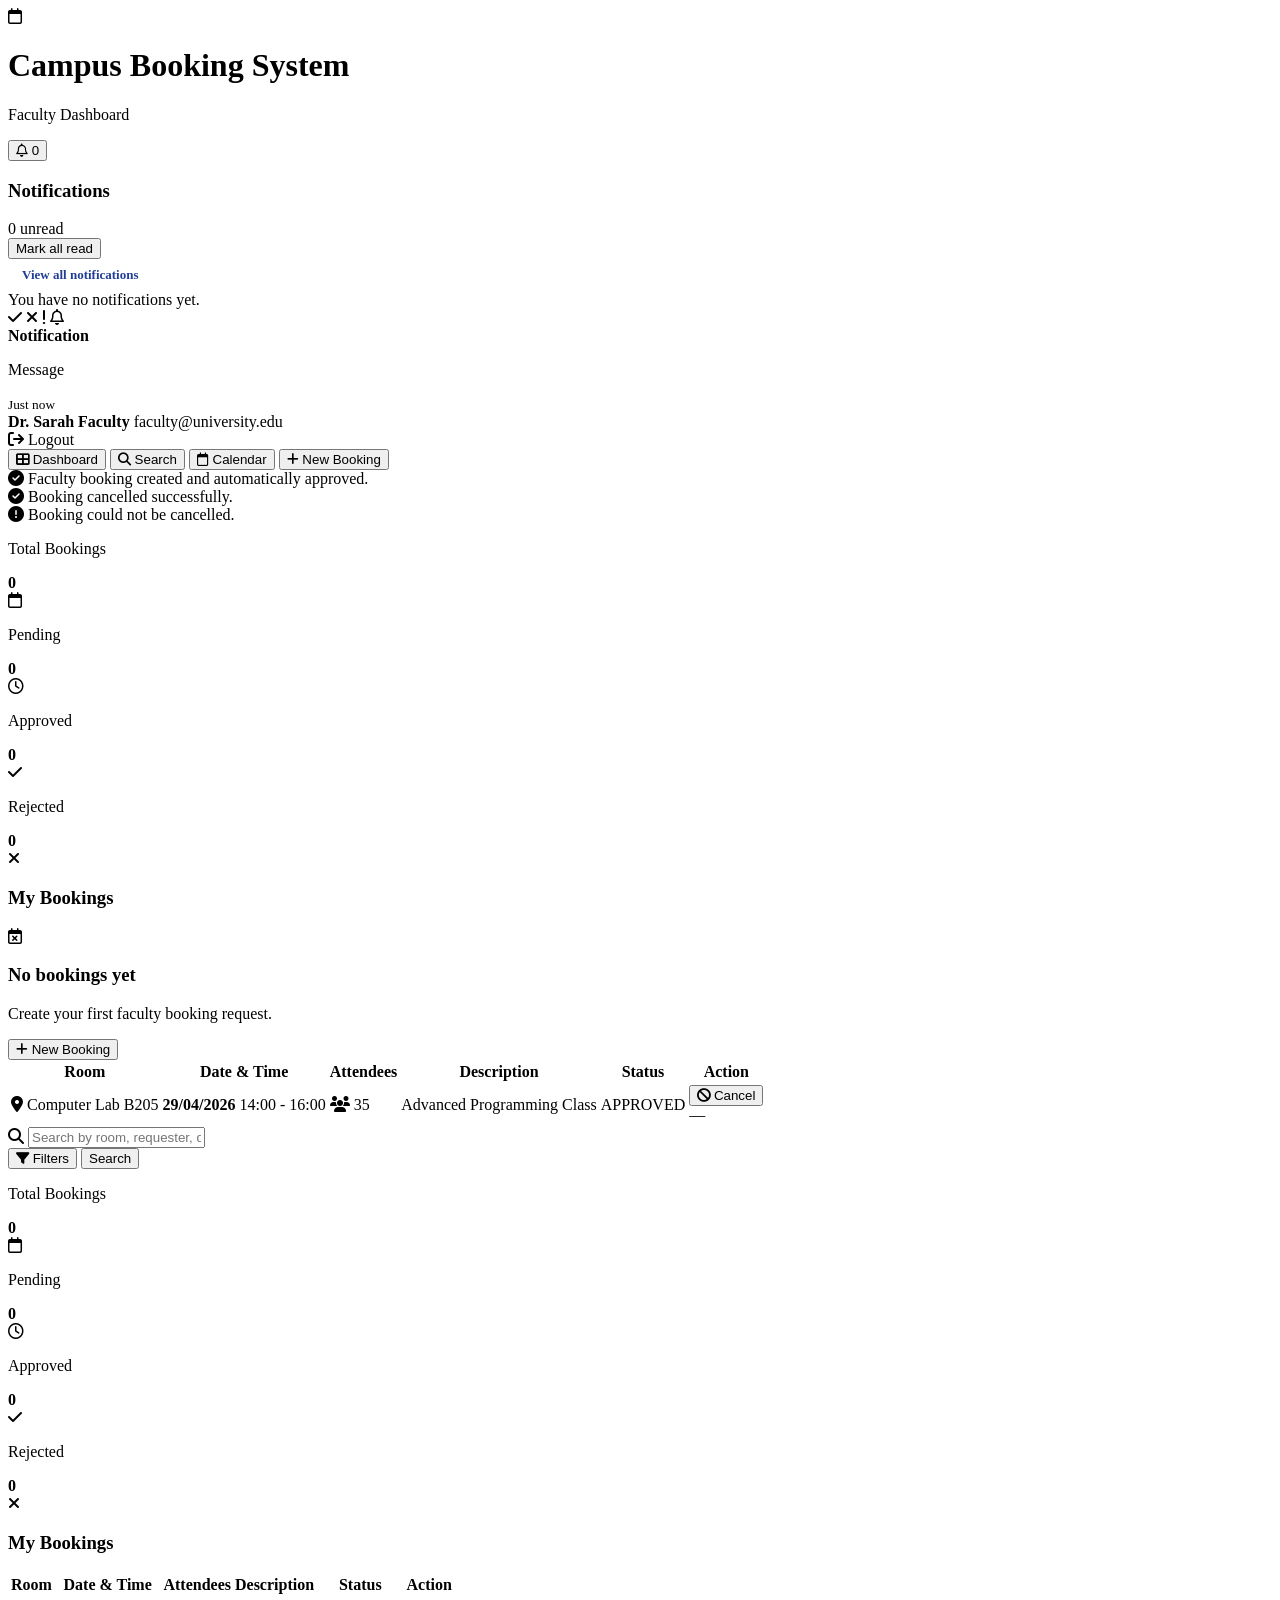
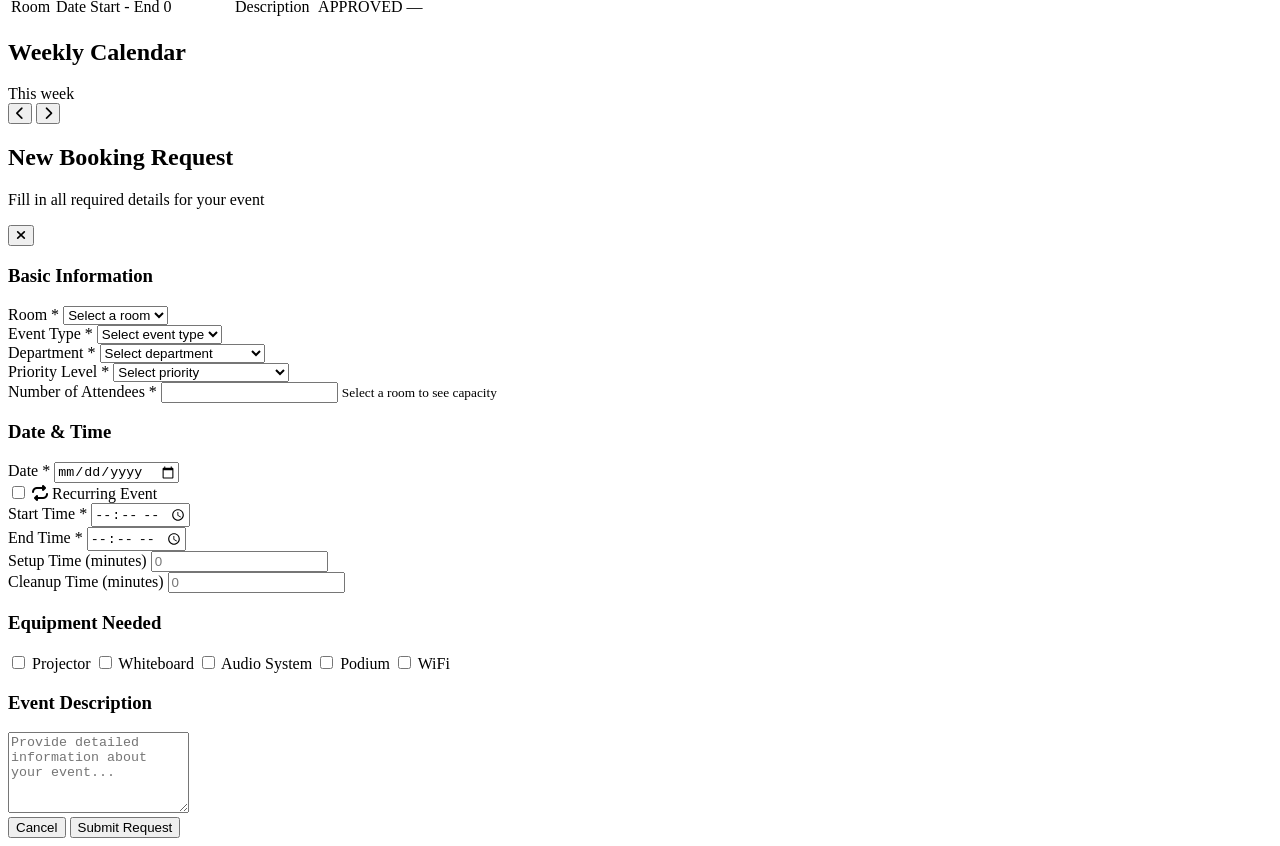
<file: src/main/resources/templates/faculty-dashboard.html>
<!DOCTYPE html>
<html lang="en"
      xmlns:th="http://www.thymeleaf.org">

<head>

  <meta charset="UTF-8">

  <meta
          name="viewport"
          content="width=device-width, initial-scale=1.0"
  >

  <title>
    Faculty Dashboard | Campus Booking System
  </title>

  <link
          rel="stylesheet"
          th:href="@{/css/faculty-dashboard.css}"
  >

  <link
          rel="stylesheet"
          th:href="@{/css/calendar.css}"
  >

  <link
          rel="stylesheet"
          href="https://cdnjs.cloudflare.com/ajax/libs/font-awesome/6.5.2/css/all.min.css"
  >

  <link rel="stylesheet" th:href="@{/css/app-theme.css}">

  <link rel="stylesheet" th:href="@{/css/form-validate.css}">
</head>

<body>


<!-- ========================================================= -->
<!-- HEADER -->
<!-- ========================================================= -->

<header class="top-header">

  <div class="header-left">

    <div class="header-logo">

      <i class="fa-regular fa-calendar"></i>

    </div>

    <div>

      <h1>
        Campus Booking System
      </h1>

      <p>
        Faculty Dashboard
      </p>

    </div>

  </div>


  <div class="header-right">


    <!-- NOTIFICATIONS -->

    <div class="notification-wrapper">

      <button
              type="button"
              class="notification-button"
              id="notificationButton"
      >

        <i class="fa-regular fa-bell"></i>

        <span class="notification-count"
              th:if="${unreadCount != null and unreadCount > 0}"
              th:text="${unreadCount}">0</span>

      </button>


      <div
              class="notification-dropdown"
              id="notificationDropdown"
      >

        <div class="notification-header">

          <div>

            <h3>
              Notifications
            </h3>

            <span th:text="${(unreadCount != null ? unreadCount : 0) + ' unread'}">0 unread</span>

          </div>

          <form th:action="@{/notifications/read-all}" method="post">
            <button type="submit">Mark all read</button>
          </form>

        </div>


        <a th:href="@{/notifications}" class="notification-viewall"
           style="display:block;padding:8px 14px;font-size:13px;font-weight:600;color:#203e96;">
          View all notifications
        </a>


        <div class="notification-empty"
             th:if="${notifications == null or #lists.isEmpty(notifications)}">
          You have no notifications yet.
        </div>


        <div class="notification-item"
             th:each="note : ${notifications}"
             th:classappend="${note.read} ? 'is-read' : 'is-unread'">

          <div class="notification-icon"
               th:classappend="${#strings.toLowerCase(note.type)}">
            <i class="fa-solid fa-check" th:if="${note.type == 'APPROVED'}"></i>
            <i class="fa-solid fa-xmark" th:if="${note.type == 'REJECTED'}"></i>
            <i class="fa-solid fa-exclamation" th:if="${note.type == 'PENDING'}"></i>
            <i class="fa-regular fa-bell"
               th:if="${note.type != 'APPROVED' and note.type != 'REJECTED' and note.type != 'PENDING'}"></i>
          </div>

          <div>
            <strong th:text="${note.title}">Notification</strong>
            <p th:text="${note.message}">Message</p>
            <small th:text="${#temporals.format(note.createdAt, 'dd MMM yyyy, HH:mm')}">Just now</small>
          </div>

        </div>

      </div>

    </div>


    <!-- USER -->

    <div class="user-details">

      <strong
              th:text="${user.fullName}"
      >
        Dr. Sarah Faculty
      </strong>

      <span
              th:text="${user.email}"
      >
                faculty@university.edu
            </span>

    </div>


    <!-- LOGOUT -->

    <a
            th:href="@{/logout}"
            class="logout-link"
    >

      <i class="fa-solid fa-arrow-right-from-bracket"></i>

      Logout

    </a>

  </div>

</header>


<!-- ========================================================= -->
<!-- NAVIGATION -->
<!-- ========================================================= -->

<nav class="dashboard-nav">


  <button
          type="button"
          class="nav-tab active"
          data-tab="dashboardView"
  >

    <i class="fa-solid fa-table-cells-large"></i>

    Dashboard

  </button>


  <button
          type="button"
          class="nav-tab"
          data-tab="searchView"
  >

    <i class="fa-solid fa-magnifying-glass"></i>

    Search

  </button>


  <button
          type="button"
          class="nav-tab"
          data-tab="calendarView"
  >

    <i class="fa-regular fa-calendar"></i>

    Calendar

  </button>


  <button
          type="button"
          class="new-booking-btn"
          id="openBookingModal"
  >

    <i class="fa-solid fa-plus"></i>

    New Booking

  </button>

</nav>


<!-- ========================================================= -->
<!-- MAIN -->
<!-- ========================================================= -->

<main class="main-content">


  <!-- ===================================================== -->
  <!-- DASHBOARD VIEW -->
  <!-- ===================================================== -->

  <section
          id="dashboardView"
          class="tab-view active-view"
  >


    <!-- SUCCESS -->

    <div
            class="success-alert"
            th:if="${param.bookingSuccess}"
    >

      <i class="fa-solid fa-circle-check"></i>

      Faculty booking created and automatically approved.

    </div>


    <!-- CANCELLED -->

    <div
            class="success-alert"
            th:if="${param.bookingCancelled}"
    >

      <i class="fa-solid fa-circle-check"></i>

      Booking cancelled successfully.

    </div>


    <!-- ERROR -->

    <div
            class="error-alert"
            th:if="${param.cancelError}"
    >

      <i class="fa-solid fa-circle-exclamation"></i>

      Booking could not be cancelled.

    </div>


    <!-- ================================================= -->
    <!-- STAT CARDS -->
    <!-- ================================================= -->

    <div class="stats-grid">


      <!-- TOTAL -->

      <div class="stat-card">

        <div>

          <p>
            Total Bookings
          </p>

          <strong
                  th:text="${totalBookings}"
          >
            0
          </strong>

        </div>

        <div class="stat-icon total">

          <i class="fa-regular fa-calendar"></i>

        </div>

      </div>


      <!-- PENDING -->

      <div class="stat-card">

        <div>

          <p>
            Pending
          </p>

          <strong
                  th:text="${pendingBookings}"
          >
            0
          </strong>

        </div>

        <div class="stat-icon pending">

          <i class="fa-regular fa-clock"></i>

        </div>

      </div>


      <!-- APPROVED -->

      <div class="stat-card">

        <div>

          <p>
            Approved
          </p>

          <strong
                  th:text="${approvedBookings}"
          >
            0
          </strong>

        </div>

        <div class="stat-icon approved">

          <i class="fa-solid fa-check"></i>

        </div>

      </div>


      <!-- REJECTED -->

      <div class="stat-card">

        <div>

          <p>
            Rejected
          </p>

          <strong
                  th:text="${rejectedBookings}"
          >
            0
          </strong>

        </div>

        <div class="stat-icon rejected">

          <i class="fa-solid fa-xmark"></i>

        </div>

      </div>

    </div>


    <!-- ================================================= -->
    <!-- MY BOOKINGS -->
    <!-- ================================================= -->

    <section class="bookings-section">

      <div class="section-header">

        <h3>
          My Bookings
        </h3>

      </div>


      <!-- EMPTY -->

      <div
              class="empty-state"
              th:if="${#lists.isEmpty(bookings)}"
      >

        <div class="empty-icon">

          <i class="fa-regular fa-calendar-xmark"></i>

        </div>

        <h3>
          No bookings yet
        </h3>

        <p>
          Create your first faculty booking request.
        </p>

        <button
                type="button"
                class="new-booking-btn empty-new-booking"
                id="openBookingModalEmpty"
        >

          <i class="fa-solid fa-plus"></i>

          New Booking

        </button>

      </div>


      <!-- TABLE -->

      <div
              class="table-wrapper"
              th:unless="${#lists.isEmpty(bookings)}"
      >

        <table class="booking-table">

          <thead>

          <tr>

            <th>
              Room
            </th>

            <th>
              Date & Time
            </th>

            <th>
              Attendees
            </th>

            <th>
              Description
            </th>

            <th>
              Status
            </th>

            <th>
              Action
            </th>

          </tr>

          </thead>


          <tbody>

          <tr
                  th:each="booking : ${bookings}"
                  th:attr="data-status=${booking.status}"
          >


            <!-- ROOM -->

            <td>

              <div class="room-cell">

                <i class="fa-solid fa-location-dot"></i>

                <span
                        th:text="${booking.room}"
                >
                                    Computer Lab B205
                                </span>

              </div>

            </td>


            <!-- DATE -->

            <td>

              <strong
                      th:text="${booking.date}"
              >
                29/04/2026
              </strong>

              <span class="table-subtext">

                                <span
                                        th:text="${booking.startTime}"
                                >
                                    14:00
                                </span>

                                -

                                <span
                                        th:text="${booking.endTime}"
                                >
                                    16:00
                                </span>

                            </span>

            </td>


            <!-- ATTENDEES -->

            <td>

              <i class="fa-solid fa-users table-icon"></i>

              <span
                      th:text="${booking.numberOfAttendees}"
              >
                                35
                            </span>

            </td>


            <!-- DESCRIPTION -->

            <td>

                            <span
                                    class="description-text"
                                    th:text="${booking.description != null && !booking.description.isBlank()
                                    ? booking.description
                                    : booking.eventType}"
                            >
                                Advanced Programming Class
                            </span>

            </td>


            <!-- STATUS -->

            <td>

                            <span
                                    class="status-badge"
                                    th:classappend="${#strings.toLowerCase(booking.status)}"
                                    th:text="${#strings.capitalize(#strings.toLowerCase(booking.status))}"
                            >
                                APPROVED
                            </span>

            </td>


            <!-- ACTION -->

            <td>

              <form
                      th:if="${(booking.status == 'PENDING' or booking.status == 'APPROVED')
                               and (booking.date == null or !booking.date.isBefore(T(java.time.LocalDate).now()))}"
                      th:action="@{'/booking/' + ${booking.id} + '/cancel'}"
                      method="post"
                      onsubmit="return confirm('Are you sure you want to cancel this booking?');"
              >

                <button
                        type="submit"
                        class="cancel-booking-button"
                >

                  <i class="fa-solid fa-ban"></i>

                  Cancel

                </button>

              </form>


              <span
                      th:unless="${(booking.status == 'PENDING' or booking.status == 'APPROVED')
                                   and (booking.date == null or !booking.date.isBefore(T(java.time.LocalDate).now()))}"
                      class="no-action"
              >
                                —
                            </span>

            </td>

          </tr>

          </tbody>

        </table>

      </div>

    </section>

  </section>


  <!-- ===================================================== -->
  <!-- SEARCH VIEW -->
  <!-- ===================================================== -->

  <section
          id="searchView"
          class="tab-view"
  >


    <div class="search-bar-card">


      <div class="search-input">

        <i class="fa-solid fa-magnifying-glass"></i>

        <input
                type="text"
                id="facilitySearch"
                placeholder="Search by room, requester, description, or department..."
        >

      </div>


      <button
              type="button"
              class="filter-button"
      >

        <i class="fa-solid fa-filter"></i>

        Filters

      </button>


      <button
              type="button"
              class="search-button"
      >

        Search

      </button>

    </div>


    <!-- STATS AGAIN LIKE FIGMA -->

    <div class="stats-grid">

      <div class="stat-card">

        <div>

          <p>
            Total Bookings
          </p>

          <strong
                  th:text="${totalBookings}"
          >
            0
          </strong>

        </div>

        <div class="stat-icon total">

          <i class="fa-regular fa-calendar"></i>

        </div>

      </div>


      <div class="stat-card">

        <div>

          <p>
            Pending
          </p>

          <strong
                  th:text="${pendingBookings}"
          >
            0
          </strong>

        </div>

        <div class="stat-icon pending">

          <i class="fa-regular fa-clock"></i>

        </div>

      </div>


      <div class="stat-card">

        <div>

          <p>
            Approved
          </p>

          <strong
                  th:text="${approvedBookings}"
          >
            0
          </strong>

        </div>

        <div class="stat-icon approved">

          <i class="fa-solid fa-check"></i>

        </div>

      </div>


      <div class="stat-card">

        <div>

          <p>
            Rejected
          </p>

          <strong
                  th:text="${rejectedBookings}"
          >
            0
          </strong>

        </div>

        <div class="stat-icon rejected">

          <i class="fa-solid fa-xmark"></i>

        </div>

      </div>

    </div>


    <!-- SAME BOOKING TABLE -->

    <section class="bookings-section">

      <div class="section-header">

        <h3>
          My Bookings
        </h3>

      </div>


      <div
              class="table-wrapper"
              th:unless="${#lists.isEmpty(bookings)}"
      >

        <table class="booking-table">

          <thead>

          <tr>

            <th>
              Room
            </th>

            <th>
              Date & Time
            </th>

            <th>
              Attendees
            </th>

            <th>
              Description
            </th>

            <th>
              Status
            </th>

            <th>
              Action
            </th>

          </tr>

          </thead>

          <tbody>

          <tr
                  class="searchable-booking"
                  th:each="booking : ${bookings}"
          >

            <td
                    th:text="${booking.room}"
            >
              Room
            </td>


            <td>

                            <span
                                    th:text="${booking.date}"
                            >
                                Date
                            </span>

              <span class="table-subtext">

                                <span
                                        th:text="${booking.startTime}"
                                >
                                    Start
                                </span>

                                -

                                <span
                                        th:text="${booking.endTime}"
                                >
                                    End
                                </span>

                            </span>

            </td>


            <td
                    th:text="${booking.numberOfAttendees}"
            >
              0
            </td>


            <td
                    th:text="${booking.description != null ? booking.description : booking.eventType}"
            >
              Description
            </td>


            <td>

                            <span
                                    class="status-badge"
                                    th:classappend="${#strings.toLowerCase(booking.status)}"
                                    th:text="${#strings.capitalize(#strings.toLowerCase(booking.status))}"
                            >
                                APPROVED
                            </span>

            </td>


            <td>

                            <span class="no-action">
                                —
                            </span>

            </td>

          </tr>

          </tbody>

        </table>

      </div>

    </section>

  </section>


  <!-- ===================================================== -->
  <!-- CALENDAR -->
  <!-- ===================================================== -->

  <section
          id="calendarView"
          class="tab-view"
  >


    <section class="calendar-section">

      <div class="calendar-header">
        <h2>Weekly Calendar</h2>
      </div>

      <div class="cal-toolbar">
        <span class="cal-range" id="calendarRangeLabel">This week</span>
        <div class="cal-nav">
          <button type="button" id="calendarPrev" aria-label="Previous week">
            <i class="fa-solid fa-chevron-left"></i>
          </button>
          <button type="button" id="calendarNext" aria-label="Next week">
            <i class="fa-solid fa-chevron-right"></i>
          </button>
        </div>
      </div>

      <div id="calendarGrid"></div>

    </section>

  </section>

</main>


<!-- ========================================================= -->
<!-- NEW FACULTY BOOKING MODAL -->
<!-- ========================================================= -->

<div
        class="modal-overlay"
        id="bookingModal"
>

  <div class="booking-modal">


    <!-- HEADER -->

    <div class="modal-header">

      <div>

        <h2>
          New Booking Request
        </h2>

        <p>
          Fill in all required details for your event
        </p>

      </div>


      <button
              type="button"
              class="modal-close"
              id="closeBookingModal"
      >

        <i class="fa-solid fa-xmark"></i>

      </button>

    </div>


    <!-- FORM -->

    <form
            th:action="@{/booking}"
            th:object="${booking}"
            method="post"
            class="js-validate" data-form="booking"
    >

      <div class="modal-body">


        <!-- BASIC INFO -->

        <h3>
          Basic Information
        </h3>


        <!-- ROOM -->

        <div class="modal-field full">

          <label for="room">
            Room *
          </label>


          <select
                  id="room"
                  th:field="*{room}"
                  data-validate data-required
          >

            <option value="">
              Select a room
            </option>

            <option th:each="r : ${rooms}"
                    th:value="${r.name}"
                    th:attr="data-capacity=${r.capacity}"
                    th:text="${r.name + ' - ' + r.type + ' (Capacity: ' + r.capacity + ')'
                              + (r.equipment != null and !#strings.isEmpty(r.equipment) ? ' - ' + r.equipment : '')}">
              Room
            </option>

          </select>

        </div>


        <div class="modal-grid">


          <!-- EVENT TYPE -->

          <div class="modal-field">

            <label for="eventType">
              Event Type *
            </label>

            <select
                    id="eventType"
                    th:field="*{eventType}"
                    data-validate data-required
            >

              <option value="">
                Select event type
              </option>

              <option value="Academic">
                Academic
              </option>

              <option value="Workshop">
                Workshop
              </option>

              <option value="Seminar">
                Seminar
              </option>

              <option value="Conference">
                Conference
              </option>

              <option value="Club Meeting">
                Club Meeting
              </option>

              <option value="Examination">
                Examination
              </option>

              <option value="Other">
                Other
              </option>

            </select>

          </div>


          <!-- DEPARTMENT -->

          <div class="modal-field">

            <label for="department">
              Department *
            </label>

            <select
                    id="department"
                    th:field="*{department}"
                    data-validate data-required
            >

              <option value="">
                Select department
              </option>

              <option value="Computer Science">
                Computer Science
              </option>

              <option value="Electrical Engineering">
                Electrical Engineering
              </option>

              <option value="Mechanical Engineering">
                Mechanical Engineering
              </option>

              <option value="Civil Engineering">
                Civil Engineering
              </option>

              <option value="Business Administration">
                Business Administration
              </option>

              <option value="Mathematics">
                Mathematics
              </option>

              <option value="Physics">
                Physics
              </option>

              <option value="Chemistry">
                Chemistry
              </option>

              <option value="Student Affairs">
                Student Affairs
              </option>

            </select>

          </div>


          <!-- PRIORITY -->

          <div class="modal-field">

            <label for="priority">
              Priority Level *
            </label>

            <select
                    id="priority"
                    th:field="*{priority}"
                    data-validate data-required
            >

              <option value="">
                Select priority
              </option>

              <option value="Low">
                Low - Regular Event
              </option>

              <option value="Medium">
                Medium - Important Event
              </option>

              <option value="High">
                High - Critical Event
              </option>

              <option value="Critical">
                Critical - VIP/Emergency
              </option>

            </select>

          </div>


          <!-- ATTENDEES -->

          <div class="modal-field">

            <label for="numberOfAttendees">
              Number of Attendees *
            </label>

            <input
                    id="numberOfAttendees"
                    type="number"
                    min="1"
                    th:field="*{numberOfAttendees}"
                    data-validate data-required data-type="number" data-min="1"
            >

            <small id="capacityText">
              Select a room to see capacity
            </small>

          </div>

        </div>


        <!-- DATE TIME -->

        <h3>
          Date & Time
        </h3>


        <div class="modal-grid">


          <div class="modal-field">

            <label for="bookingDate">
              Date *
            </label>

            <input
                    id="bookingDate"
                    type="date"
                    th:field="*{date}"
                    data-validate data-required
            >

          </div>


          <div class="recurring-row">

            <input
                    id="recurring"
                    type="checkbox"
                    th:field="*{recurring}"
            >

            <label for="recurring">

              <i class="fa-solid fa-repeat"></i>

              Recurring Event

            </label>

          </div>


          <div class="modal-field">

            <label for="startTime">
              Start Time *
            </label>

            <input
                    id="startTime"
                    type="time"
                    th:field="*{startTime}"
                    data-validate data-required
            >

          </div>


          <div class="modal-field">

            <label for="endTime">
              End Time *
            </label>

            <input
                    id="endTime"
                    type="time"
                    th:field="*{endTime}"
                    data-validate data-required
            >

          </div>


          <div class="modal-field">

            <label for="setupTime">
              Setup Time (minutes)
            </label>

            <input
                    id="setupTime"
                    type="number"
                    min="0"
                    th:field="*{setupTime}"
                    placeholder="0"
            >

          </div>


          <div class="modal-field">

            <label for="cleanupTime">
              Cleanup Time (minutes)
            </label>

            <input
                    id="cleanupTime"
                    type="number"
                    min="0"
                    th:field="*{cleanupTime}"
                    placeholder="0"
            >

          </div>

        </div>


        <!-- EQUIPMENT -->

        <h3>
          Equipment Needed
        </h3>


        <div class="equipment-grid">

          <label>

            <input
                    type="checkbox"
                    class="equipment-check"
                    value="Projector"
            >

            Projector

          </label>


          <label>

            <input
                    type="checkbox"
                    class="equipment-check"
                    value="Whiteboard"
            >

            Whiteboard

          </label>


          <label>

            <input
                    type="checkbox"
                    class="equipment-check"
                    value="Audio System"
            >

            Audio System

          </label>


          <label>

            <input
                    type="checkbox"
                    class="equipment-check"
                    value="Podium"
            >

            Podium

          </label>


          <label>

            <input
                    type="checkbox"
                    class="equipment-check"
                    value="WiFi"
            >

            WiFi

          </label>

        </div>


        <input
                type="hidden"
                id="equipmentNeeded"
                th:field="*{equipmentNeeded}"
        >


        <!-- DESCRIPTION -->

        <h3>
          Event Description
        </h3>


        <div class="modal-field full">

                    <textarea
                            id="description"
                            th:field="*{description}"
                            rows="5"
                            placeholder="Provide detailed information about your event..."
                    ></textarea>

        </div>

      </div>


      <!-- FOOTER -->

      <div class="modal-footer">

        <button
                type="button"
                class="cancel-modal-btn"
                id="cancelBookingModal"
        >
          Cancel
        </button>


        <button
                type="submit"
                class="submit-booking-btn"
        >
          Submit Request
        </button>

      </div>

    </form>

  </div>

</div>


<!-- ========================================================= -->
<!-- JAVASCRIPT -->
<!-- ========================================================= -->

<script>

  document.addEventListener(
          "DOMContentLoaded",
          function () {


            // =================================================
            // TABS
            // =================================================

            const tabs =
                    document.querySelectorAll(".nav-tab");

            const views =
                    document.querySelectorAll(".tab-view");


            tabs.forEach(function (tab) {

              tab.addEventListener(
                      "click",
                      function () {

                        const targetId =
                                tab.dataset.tab;


                        tabs.forEach(function (item) {

                          item.classList.remove("active");

                        });


                        views.forEach(function (view) {

                          view.classList.remove("active-view");

                        });


                        tab.classList.add("active");


                        const target =
                                document.getElementById(
                                        targetId
                                );


                        if (target) {

                          target.classList.add(
                                  "active-view"
                          );

                        }

                      }
              );

            });


            // =================================================
            // MODAL
            // =================================================

            const modal =
                    document.getElementById(
                            "bookingModal"
                    );

            const openButton =
                    document.getElementById(
                            "openBookingModal"
                    );

            const emptyButton =
                    document.getElementById(
                            "openBookingModalEmpty"
                    );

            const closeButton =
                    document.getElementById(
                            "closeBookingModal"
                    );

            const cancelButton =
                    document.getElementById(
                            "cancelBookingModal"
                    );


            function openModal() {

              modal.classList.add("show");

              document.body.style.overflow =
                      "hidden";

            }


            function closeModal() {

              modal.classList.remove("show");

              document.body.style.overflow =
                      "";

            }


            if (openButton) {

              openButton.addEventListener(
                      "click",
                      openModal
              );

            }


            if (emptyButton) {

              emptyButton.addEventListener(
                      "click",
                      openModal
              );

            }


            if (closeButton) {

              closeButton.addEventListener(
                      "click",
                      closeModal
              );

            }


            if (cancelButton) {

              cancelButton.addEventListener(
                      "click",
                      closeModal
              );

            }


            modal.addEventListener(
                    "click",
                    function (event) {

                      if (event.target === modal) {

                        closeModal();

                      }

                    }
            );


            // =================================================
            // NOTIFICATIONS
            // =================================================

            const notificationButton =
                    document.getElementById(
                            "notificationButton"
                    );

            const notificationDropdown =
                    document.getElementById(
                            "notificationDropdown"
                    );


            if (
                    notificationButton &&
                    notificationDropdown
            ) {

              notificationButton.addEventListener(
                      "click",
                      function (event) {

                        event.stopPropagation();

                        notificationDropdown
                                .classList
                                .toggle(
                                        "show"
                                );

                      }
              );


              notificationDropdown.addEventListener(
                      "click",
                      function (event) {

                        event.stopPropagation();

                      }
              );


              document.addEventListener(
                      "click",
                      function () {

                        notificationDropdown
                                .classList
                                .remove(
                                        "show"
                                );

                      }
              );

            }


            // =================================================
            // SEARCH
            // =================================================

            const searchInput =
                    document.getElementById(
                            "facilitySearch"
                    );


            if (searchInput) {

              searchInput.addEventListener(
                      "input",
                      function () {

                        const value =
                                searchInput
                                        .value
                                        .toLowerCase()
                                        .trim();


                        const rows =
                                document.querySelectorAll(
                                        ".searchable-booking"
                                );


                        rows.forEach(
                                function (row) {

                                  const text =
                                          row.innerText
                                                  .toLowerCase();


                                  row.style.display =
                                          text.includes(
                                                  value
                                          )
                                                  ? ""
                                                  : "none";

                                }
                        );

                      }
              );

            }


            // =================================================
            // ROOM CAPACITY
            // =================================================

            const roomSelect =
                    document.getElementById(
                            "room"
                    );

            const capacityText =
                    document.getElementById(
                            "capacityText"
                    );

            const attendees =
                    document.getElementById(
                            "numberOfAttendees"
                    );


            function updateCapacity() {

              if (!roomSelect || !capacityText || !attendees) {
                return;
              }

              const selectedOption =
                      roomSelect.options[roomSelect.selectedIndex];

              const capacity =
                      selectedOption
                              ? parseInt(selectedOption.getAttribute("data-capacity"), 10)
                              : null;


              if (capacity) {

                capacityText.textContent =
                        "Room capacity: " +
                        capacity +
                        " people";


                attendees.max =
                        capacity;

              } else {

                capacityText.textContent =
                        "Select a room to see capacity";


                attendees.removeAttribute(
                        "max"
                );

              }

            }


            roomSelect.addEventListener(
                    "change",
                    updateCapacity
            );


            updateCapacity();


            // =================================================
            // EQUIPMENT
            // =================================================

            const equipmentChecks =
                    document.querySelectorAll(
                            ".equipment-check"
                    );

            const equipmentField =
                    document.getElementById(
                            "equipmentNeeded"
                    );


            equipmentChecks.forEach(
                    function (checkbox) {

                      checkbox.addEventListener(
                              "change",
                              function () {

                                const selected =
                                        [];


                                equipmentChecks.forEach(
                                        function (item) {

                                          if (item.checked) {

                                            selected.push(
                                                    item.value
                                            );

                                          }

                                        }
                                );


                                equipmentField.value =
                                        selected.join(
                                                ", "
                                        );

                              }
                      );

                    }
            );


            // =================================================
            // PREVENT PAST DATES
            // =================================================

            const dateInput =
                    document.getElementById(
                            "bookingDate"
                    );


            if (dateInput) {

              const today =
                      new Date();


              const year =
                      today.getFullYear();


              const month =
                      String(
                              today.getMonth() + 1
                      ).padStart(
                              2,
                              "0"
                      );


              const day =
                      String(
                              today.getDate()
                      ).padStart(
                              2,
                              "0"
                      );


              dateInput.min =
                      year +
                      "-" +
                      month +
                      "-" +
                      day;

            }

          }
  );

</script>

<script th:inline="javascript">
  window.CALENDAR_EVENTS = /*[[${calendarEvents}]]*/ [];
</script>
<script th:src="@{/js/calendar.js}"></script>

<script th:src="@{/js/form-validate.js}"></script>
</body>
</html>
</file>
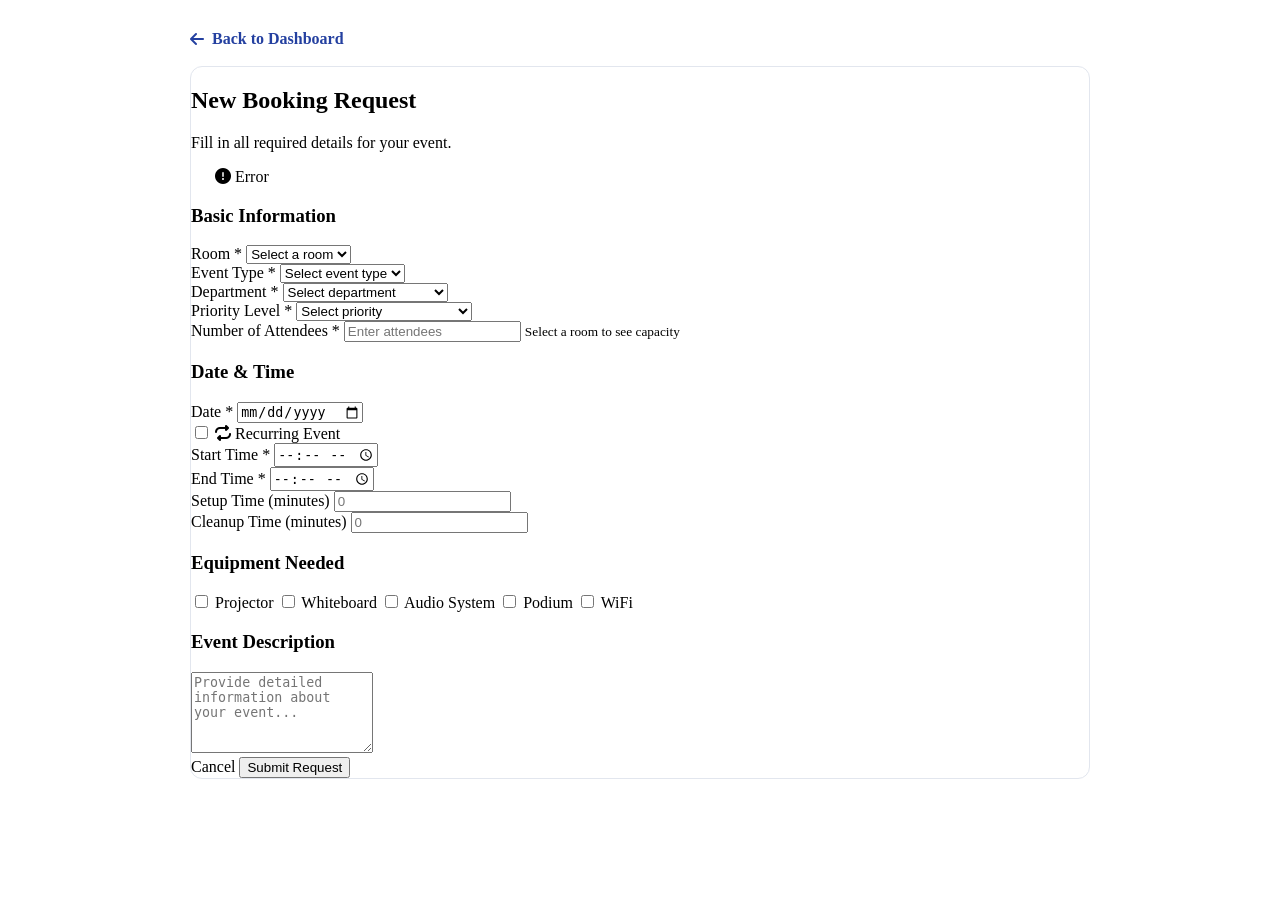
<file: src/main/resources/templates/new-booking.html>
<!DOCTYPE html>
<html lang="en" xmlns:th="http://www.thymeleaf.org">

<head>
  <meta charset="UTF-8">
  <meta name="viewport" content="width=device-width, initial-scale=1.0">
  <title>New Booking | Campus Booking System</title>
  <link rel="stylesheet" th:href="@{/css/dashboard.css}">
  <link rel="stylesheet"
        href="https://cdnjs.cloudflare.com/ajax/libs/font-awesome/6.5.2/css/all.min.css">
  <link rel="stylesheet" th:href="@{/css/app-theme.css}">
  <style>
    .standalone-wrap { max-width: 900px; margin: 30px auto; padding: 0 20px; }
    .standalone-card { background: #fff; border: 1px solid #e2e6ee; border-radius: 12px; }
    .standalone-card .modal-header,
    .standalone-card .modal-body,
    .standalone-card .modal-footer { position: static; }
    .back-link { display: inline-flex; align-items: center; gap: 8px; margin-bottom: 18px;
                 color: #2440a0; text-decoration: none; font-weight: 600; }
  </style>
  <link rel="stylesheet" th:href="@{/css/form-validate.css}">
</head>

<body>

<div class="standalone-wrap">

  <a th:href="@{/dashboard}" class="back-link">
    <i class="fa-solid fa-arrow-left"></i> Back to Dashboard
  </a>

  <div class="standalone-card">

    <div class="modal-header">
      <div>
        <h2>New Booking Request</h2>
        <p>Fill in all required details for your event.</p>
      </div>
    </div>

    <div class="error-alert" th:if="${error}" style="margin: 16px 24px 0;">
      <i class="fa-solid fa-circle-exclamation"></i>
      <span th:text="${error}">Error</span>
    </div>

    <form th:action="@{/booking}" th:object="${booking}" method="post" class="js-validate" data-form="booking">

      <div class="modal-body">

        <h3>Basic Information</h3>

        <div class="modal-field full">
          <label for="room">Room *</label>
          <select id="room" th:field="*{room}" data-validate data-required>
            <option value="">Select a room</option>
            <option th:each="r : ${rooms}"
                    th:value="${r.name}"
                    th:attr="data-capacity=${r.capacity}"
                    th:text="${r.name + ' - ' + r.type + ' (Capacity: ' + r.capacity + ')'}">
              Room
            </option>
          </select>
        </div>

        <div class="modal-grid">

          <div class="modal-field">
            <label for="eventType">Event Type *</label>
            <select id="eventType" th:field="*{eventType}" data-validate data-required>
              <option value="">Select event type</option>
              <option value="Academic">Academic</option>
              <option value="Workshop">Workshop</option>
              <option value="Seminar">Seminar</option>
              <option value="Conference">Conference</option>
              <option value="Club Meeting">Club Meeting</option>
              <option value="Sports Event">Sports Event</option>
              <option value="Cultural Event">Cultural Event</option>
              <option value="Examination">Examination</option>
              <option value="Other">Other</option>
            </select>
          </div>

          <div class="modal-field">
            <label for="department">Department *</label>
            <select id="department" th:field="*{department}" data-validate data-required>
              <option value="">Select department</option>
              <option value="Computer Science">Computer Science</option>
              <option value="Electrical Engineering">Electrical Engineering</option>
              <option value="Mechanical Engineering">Mechanical Engineering</option>
              <option value="Civil Engineering">Civil Engineering</option>
              <option value="Business Administration">Business Administration</option>
              <option value="Mathematics">Mathematics</option>
              <option value="Physics">Physics</option>
              <option value="Chemistry">Chemistry</option>
              <option value="Student Affairs">Student Affairs</option>
            </select>
          </div>

          <div class="modal-field">
            <label for="priority">Priority Level *</label>
            <select id="priority" th:field="*{priority}" data-validate data-required>
              <option value="">Select priority</option>
              <option value="Low">Low - Regular Event</option>
              <option value="Medium">Medium - Important Event</option>
              <option value="High">High - Critical Event</option>
              <option value="Critical">Critical - VIP/Emergency</option>
            </select>
          </div>

          <div class="modal-field">
            <label for="numberOfAttendees">Number of Attendees *</label>
            <input id="numberOfAttendees" type="number" min="1"
                   th:field="*{numberOfAttendees}" placeholder="Enter attendees" data-validate data-required data-type="number" data-min="1">
            <small id="capacityText">Select a room to see capacity</small>
          </div>

        </div>

        <h3>Date &amp; Time</h3>

        <div class="modal-grid">

          <div class="modal-field">
            <label for="bookingDate">Date *</label>
            <input id="bookingDate" type="date" th:field="*{date}" data-validate data-required>
          </div>

          <div class="recurring-row">
            <input id="recurring" type="checkbox" th:field="*{recurring}">
            <label for="recurring"><i class="fa-solid fa-repeat"></i> Recurring Event</label>
          </div>

          <div class="modal-field">
            <label for="startTime">Start Time *</label>
            <input id="startTime" type="time" th:field="*{startTime}" data-validate data-required>
          </div>

          <div class="modal-field">
            <label for="endTime">End Time *</label>
            <input id="endTime" type="time" th:field="*{endTime}" data-validate data-required>
          </div>

          <div class="modal-field">
            <label for="setupTime">Setup Time (minutes)</label>
            <input id="setupTime" type="number" min="0" th:field="*{setupTime}" placeholder="0">
          </div>

          <div class="modal-field">
            <label for="cleanupTime">Cleanup Time (minutes)</label>
            <input id="cleanupTime" type="number" min="0" th:field="*{cleanupTime}" placeholder="0">
          </div>

        </div>

        <h3>Equipment Needed</h3>

        <div class="equipment-grid">
          <label><input type="checkbox" class="equipment-check" value="Projector"> Projector</label>
          <label><input type="checkbox" class="equipment-check" value="Whiteboard"> Whiteboard</label>
          <label><input type="checkbox" class="equipment-check" value="Audio System"> Audio System</label>
          <label><input type="checkbox" class="equipment-check" value="Podium"> Podium</label>
          <label><input type="checkbox" class="equipment-check" value="WiFi"> WiFi</label>
        </div>

        <input id="equipmentNeeded" type="hidden" th:field="*{equipmentNeeded}">

        <h3>Event Description</h3>

        <div class="modal-field full">
          <textarea id="description" th:field="*{description}" rows="5"
                    placeholder="Provide detailed information about your event..."></textarea>
        </div>

      </div>

      <div class="modal-footer">
        <a th:href="@{/dashboard}" class="cancel-modal-btn">Cancel</a>
        <button type="submit" class="submit-booking-btn">Submit Request</button>
      </div>

    </form>

  </div>
</div>

<script>
  document.addEventListener("DOMContentLoaded", function () {

    var roomSelect = document.getElementById("room");
    var capacityText = document.getElementById("capacityText");
    var attendeesInput = document.getElementById("numberOfAttendees");

    function updateCapacity() {
      if (!roomSelect || !capacityText || !attendeesInput) return;
      var opt = roomSelect.options[roomSelect.selectedIndex];
      var cap = opt ? parseInt(opt.getAttribute("data-capacity"), 10) : null;
      if (cap) {
        capacityText.textContent = "Room capacity: " + cap + " people";
        attendeesInput.max = cap;
      } else {
        capacityText.textContent = "Select a room to see capacity";
        attendeesInput.removeAttribute("max");
      }
    }
    if (roomSelect) roomSelect.addEventListener("change", updateCapacity);
    updateCapacity();

    var checks = document.querySelectorAll(".equipment-check");
    var field = document.getElementById("equipmentNeeded");
    checks.forEach(function (c) {
      c.addEventListener("change", function () {
        var picked = [];
        checks.forEach(function (i) { if (i.checked) picked.push(i.value); });
        if (field) field.value = picked.join(", ");
      });
    });

    var d = document.getElementById("bookingDate");
    if (d) {
      var t = new Date();
      d.min = t.getFullYear() + "-" +
        String(t.getMonth() + 1).padStart(2, "0") + "-" +
        String(t.getDate()).padStart(2, "0");
    }
  });
</script>

<script th:src="@{/js/form-validate.js}"></script>
</body>
</html>
</file>
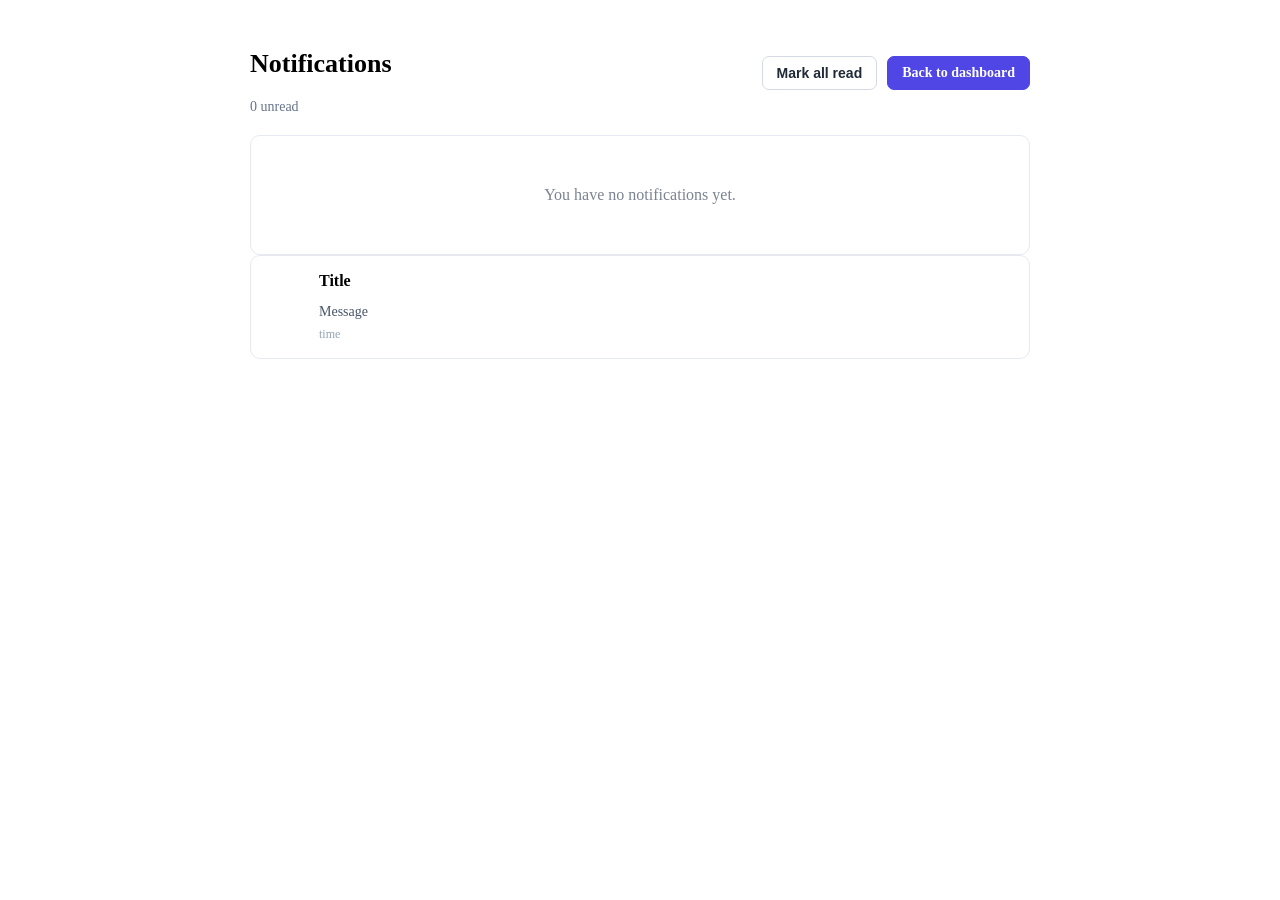
<file: src/main/resources/templates/notifications.html>
<!DOCTYPE html>
<html lang="en" xmlns:th="http://www.thymeleaf.org">

<head>
  <meta charset="UTF-8">
  <meta name="viewport" content="width=device-width, initial-scale=1.0">
  <title>Notifications | Campus Booking System</title>
  <link rel="stylesheet" th:href="@{/css/style.css}">
  <link rel="stylesheet"
        href="https://cdnjs.cloudflare.com/ajax/libs/font-awesome/6.5.2/css/all.min.css">
  <style>
    .nc-wrap { max-width: 780px; margin: 32px auto; padding: 0 20px; }
    .nc-head { display:flex; align-items:center; justify-content:space-between;
               gap:16px; margin-bottom:20px; flex-wrap:wrap; }
    .nc-head h1 { font-size: 26px; }
    .nc-head .sub { color:#64748b; font-size:14px; }
    .nc-actions { display:flex; gap:10px; }
    .nc-btn { padding:8px 14px; border-radius:7px; border:1px solid #d4d9e2;
              background:#fff; font-weight:600; cursor:pointer; text-decoration:none;
              color:#1f2937; font-size:14px; }
    .nc-btn.primary { background:#4f46e5; border-color:#4f46e5; color:#fff; }
    .nc-list { display:flex; flex-direction:column; gap:10px; }
    .nc-item { display:flex; gap:14px; padding:16px; background:#fff;
               border:1px solid #e6e9f0; border-radius:10px; }
    .nc-item.unread { border-left:4px solid #4f46e5; background:#eef2ff; }
    .nc-icon { width:38px; height:38px; border-radius:50%; flex-shrink:0;
               display:flex; align-items:center; justify-content:center; color:#fff; }
    .nc-icon.approved { background:#22a35a; }
    .nc-icon.rejected { background:#dc4b40; }
    .nc-icon.pending  { background:#e8a33d; }
    .nc-icon.info     { background:#64748b; }
    .nc-item strong { display:block; margin-bottom:3px; }
    .nc-item p { color:#475569; font-size:14px; margin-bottom:4px; }
    .nc-item small { color:#94a3b8; font-size:12px; }
    .nc-empty { padding:50px; text-align:center; color:#7b8392; background:#fff;
                border:1px solid #e6e9f0; border-radius:10px; }
  </style>
</head>

<body>

<div class="nc-wrap">

  <div class="nc-head">
    <div>
      <h1>Notifications</h1>
      <span class="sub" th:text="${(unreadCount != null ? unreadCount : 0) + ' unread'}">0 unread</span>
    </div>
    <div class="nc-actions">
      <form th:action="@{/notifications/read-all}" method="post" style="display:inline;">
        <button type="submit" class="nc-btn">Mark all read</button>
      </form>
      <a th:href="${session.accountType != null and #strings.equalsIgnoreCase(session.accountType,'ADMIN') ? '/admin/dashboard'
                    : (session.accountType != null and (#strings.equalsIgnoreCase(session.accountType,'FACULTY') or #strings.equalsIgnoreCase(session.accountType,'STAFF')) ? '/faculty/dashboard' : '/dashboard')}"
         class="nc-btn primary">Back to dashboard</a>
    </div>
  </div>

  <div class="nc-empty" th:if="${notifications == null or #lists.isEmpty(notifications)}">
    You have no notifications yet.
  </div>

  <div class="nc-list" th:unless="${notifications == null or #lists.isEmpty(notifications)}">

    <div class="nc-item"
         th:each="note : ${notifications}"
         th:classappend="${note.read} ? '' : 'unread'">

      <div class="nc-icon"
           th:classappend="${#strings.toLowerCase(note.type)}">
        <i class="fa-solid fa-check" th:if="${note.type == 'APPROVED'}"></i>
        <i class="fa-solid fa-xmark" th:if="${note.type == 'REJECTED'}"></i>
        <i class="fa-solid fa-exclamation" th:if="${note.type == 'PENDING'}"></i>
        <i class="fa-regular fa-bell"
           th:if="${note.type != 'APPROVED' and note.type != 'REJECTED' and note.type != 'PENDING'}"></i>
      </div>

      <div>
        <strong th:text="${note.title}">Title</strong>
        <p th:text="${note.message}">Message</p>
        <small th:text="${#temporals.format(note.createdAt, 'dd MMM yyyy, HH:mm')}">time</small>
      </div>

    </div>

  </div>

</div>

</body>
</html>
</file>
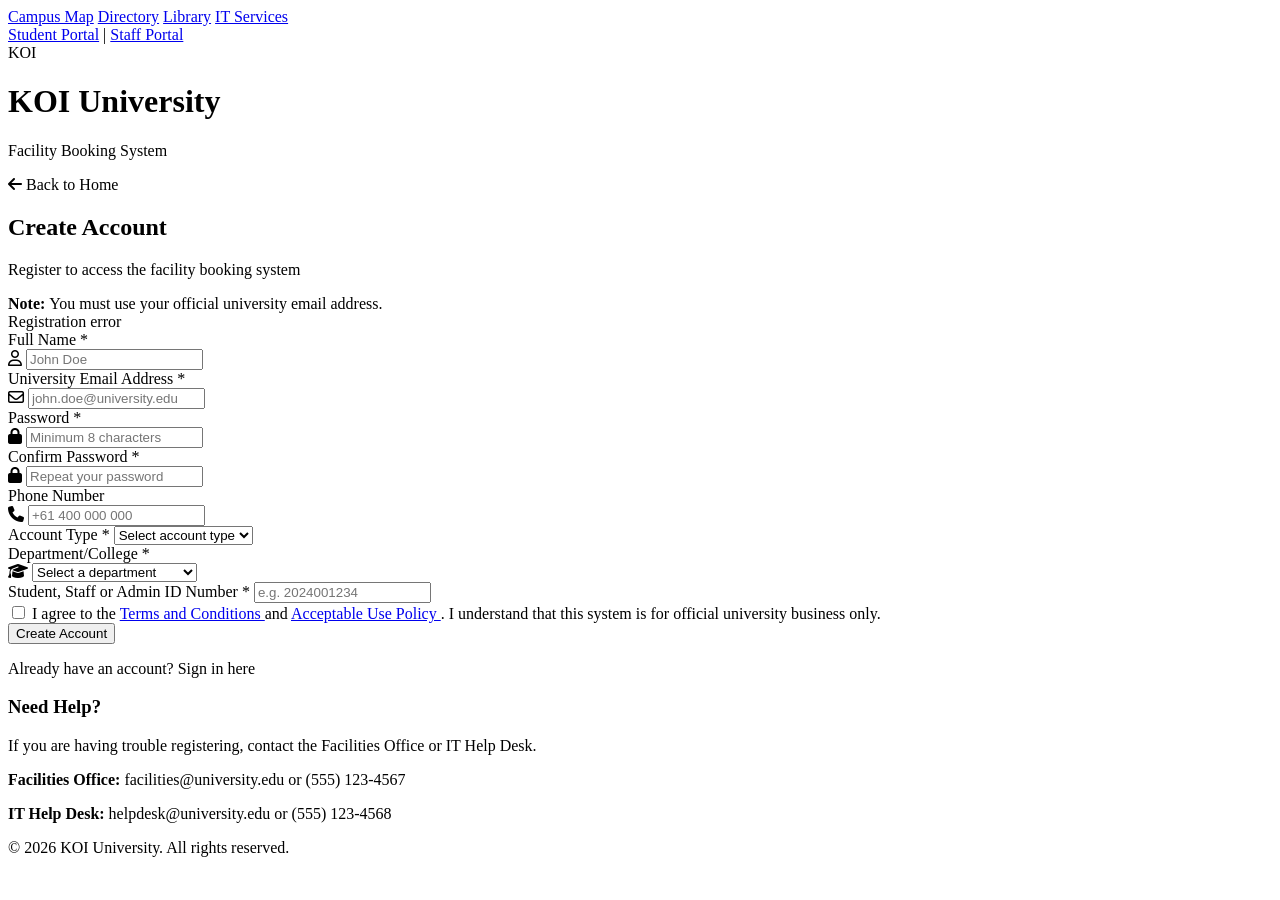
<file: src/main/resources/templates/register.html>
<!DOCTYPE html>
<html lang="en" xmlns:th="http://www.thymeleaf.org">

<head>
    <meta charset="UTF-8">
    <meta name="viewport" content="width=device-width, initial-scale=1.0">

    <title>Create Account | KOI University</title>

    <link rel="stylesheet" th:href="@{/css/style.css}">
    <link rel="stylesheet" th:href="@{/css/register.css}">

    <link
            rel="stylesheet"
            href="https://cdnjs.cloudflare.com/ajax/libs/font-awesome/6.5.2/css/all.min.css"
    >
  <link rel="stylesheet" th:href="@{/css/form-validate.css}">
</head>

<body class="register-body">

<div class="top-bar">

    <div class="container top-bar-content">

        <div class="top-links">
            <a href="#">Campus Map</a>
            <a href="#">Directory</a>
            <a href="#">Library</a>
            <a href="#">IT Services</a>
        </div>

        <div class="portal-links">
            <a href="#">Student Portal</a>
            <span>|</span>
            <a href="#">Staff Portal</a>
        </div>

    </div>

</div>


<header class="main-header">

    <div class="container navigation">

        <a th:href="@{/}" class="brand">

            <div class="brand-logo">
                KOI
            </div>

            <div class="brand-text">
                <h1>KOI University</h1>
                <p>Facility Booking System</p>
            </div>

        </a>


        <a th:href="@{/}" class="back-home">

            <i class="fa-solid fa-arrow-left"></i>

            Back to Home

        </a>

    </div>

</header>


<main class="register-main">

    <section class="register-card">

        <div class="register-card-header">

            <h2>
                Create Account
            </h2>

            <p>
                Register to access the facility booking system
            </p>

        </div>


        <div class="register-card-body">

            <div class="registration-note">

                <strong>
                    Note:
                </strong>

                You must use your official university email address.

            </div>


            <div
                    class="registration-error"
                    th:if="${error}"
                    th:text="${error}"
            >
                Registration error
            </div>


            <form
                    th:action="@{/register}"
                    th:object="${user}"
                    method="post"
                    class="js-validate" data-form="register"
            >


                <!-- FULL NAME -->

                <div class="form-group full-width">

                    <label for="fullName">
                        Full Name *
                    </label>

                    <div class="input-wrapper">

                        <i class="fa-regular fa-user"></i>

                        <input
                                id="fullName"
                                type="text"
                                th:field="*{fullName}"
                                placeholder="John Doe"
                                data-validate data-required data-label="Full name"
                        >

                    </div>

                </div>


                <!-- EMAIL -->

                <div class="form-group full-width">

                    <label for="email">
                        University Email Address *
                    </label>

                    <div class="input-wrapper">

                        <i class="fa-regular fa-envelope"></i>

                        <input
                                id="email"
                                type="text"
                                th:field="*{email}"
                                placeholder="john.doe@university.edu"
                                data-validate data-required data-type="email" data-label="Email"
                        >

                    </div>

                </div>


                <div class="form-grid">


                    <!-- PASSWORD -->

                    <div class="form-group">

                        <label for="password">
                            Password *
                        </label>

                        <div class="input-wrapper">

                            <i class="fa-solid fa-lock"></i>

                            <input
                                    id="password"
                                    type="password"
                                    th:field="*{password}"
                                    placeholder="Minimum 8 characters"
                                    data-validate data-required data-minlength="8" data-label="Password"
                            >

                        </div>

                    </div>


                    <!-- CONFIRM PASSWORD -->

                    <div class="form-group">

                        <label for="confirmPassword">
                            Confirm Password *
                        </label>

                        <div class="input-wrapper">

                            <i class="fa-solid fa-lock"></i>

                            <input
                                    id="confirmPassword"
                                    name="confirmPassword"
                                    type="password"
                                    placeholder="Repeat your password"
                                    data-validate data-required data-match="#password" data-match-message="Password and confirmation do not match." data-label="Confirm password"
                            >

                        </div>

                    </div>


                    <!-- PHONE -->

                    <div class="form-group">

                        <label for="phone">
                            Phone Number
                        </label>

                        <div class="input-wrapper">

                            <i class="fa-solid fa-phone"></i>

                            <input
                                    id="phone"
                                    type="tel"
                                    th:field="*{phone}"
                                    placeholder="+61 400 000 000"
                            >

                        </div>

                    </div>


                    <!-- ACCOUNT TYPE -->

                    <div class="form-group">

                        <label for="accountType">
                            Account Type *
                        </label>

                        <select
                                id="accountType"
                                th:field="*{accountType}"
                                data-validate data-required data-label="Account type"
                        >

                            <option value="">
                                Select account type
                            </option>

                            <option value="STUDENT">
                                Student
                            </option>

                            <option value="FACULTY">
                                Faculty
                            </option>

                            <option value="STAFF">
                                Staff
                            </option>

                            <option value="ADMIN">
                                Admin
                            </option>

                        </select>

                    </div>

                </div>


                <!-- DEPARTMENT -->

                <div class="form-group full-width">

                    <label for="department">
                        Department/College *
                    </label>

                    <div class="input-wrapper">

                        <i class="fa-solid fa-graduation-cap"></i>

                        <select
                                id="department"
                                th:field="*{department}"
                                data-validate data-required data-label="Department"
                        >

                            <option value="">
                                Select a department
                            </option>

                            <option value="Computer Science">Computer Science</option>
                            <option value="Electrical Engineering">Electrical Engineering</option>
                            <option value="Mechanical Engineering">Mechanical Engineering</option>
                            <option value="Civil Engineering">Civil Engineering</option>
                            <option value="Business Administration">Business Administration</option>
                            <option value="Mathematics">Mathematics</option>
                            <option value="Physics">Physics</option>
                            <option value="Chemistry">Chemistry</option>
                            <option value="Student Affairs">Student Affairs</option>
                            <option value="Administration">Administration</option>

                        </select>

                    </div>

                </div>


                <!-- STUDENT / STAFF ID -->

                <div class="form-group full-width">

                    <label for="studentId">
                        Student, Staff or Admin ID Number *
                    </label>

                    <input
                            id="studentId"
                            type="text"
                            th:field="*{studentId}"
                            placeholder="e.g. 2024001234"
                            data-validate data-required data-label="ID number"
                    >

                </div>


                <!-- TERMS -->

                <div class="terms-box">

                    <input
                            id="termsAccepted"
                            name="termsAccepted"
                            type="checkbox"
                            value="true"
                            data-validate data-required data-label="Terms and Conditions"
                    >

                    <label for="termsAccepted">

                        I agree to the

                        <a href="#">
                            Terms and Conditions
                        </a>

                        and

                        <a href="#">
                            Acceptable Use Policy
                        </a>.

                        I understand that this system is for official university
                        business only.

                    </label>

                </div>


                <div class="form-divider"></div>


                <!-- SUBMIT -->

                <button
                        type="submit"
                        class="create-account-button"
                >
                    Create Account
                </button>

            </form>


            <p class="signin-message">

                Already have an account?

                <a th:href="@{/signin}">
                    Sign in here
                </a>

            </p>

        </div>

    </section>


    <section class="help-box">

        <h3>
            Need Help?
        </h3>

        <p>
            If you are having trouble registering, contact the Facilities
            Office or IT Help Desk.
        </p>

        <p>
            <strong>
                Facilities Office:
            </strong>

            facilities@university.edu or (555) 123-4567
        </p>

        <p>
            <strong>
                IT Help Desk:
            </strong>

            helpdesk@university.edu or (555) 123-4568
        </p>

    </section>

</main>


<footer class="register-footer">

    © 2026 KOI University. All rights reserved.

</footer>

<script th:src="@{/js/form-validate.js}"></script>
</body>

</html>
</file>
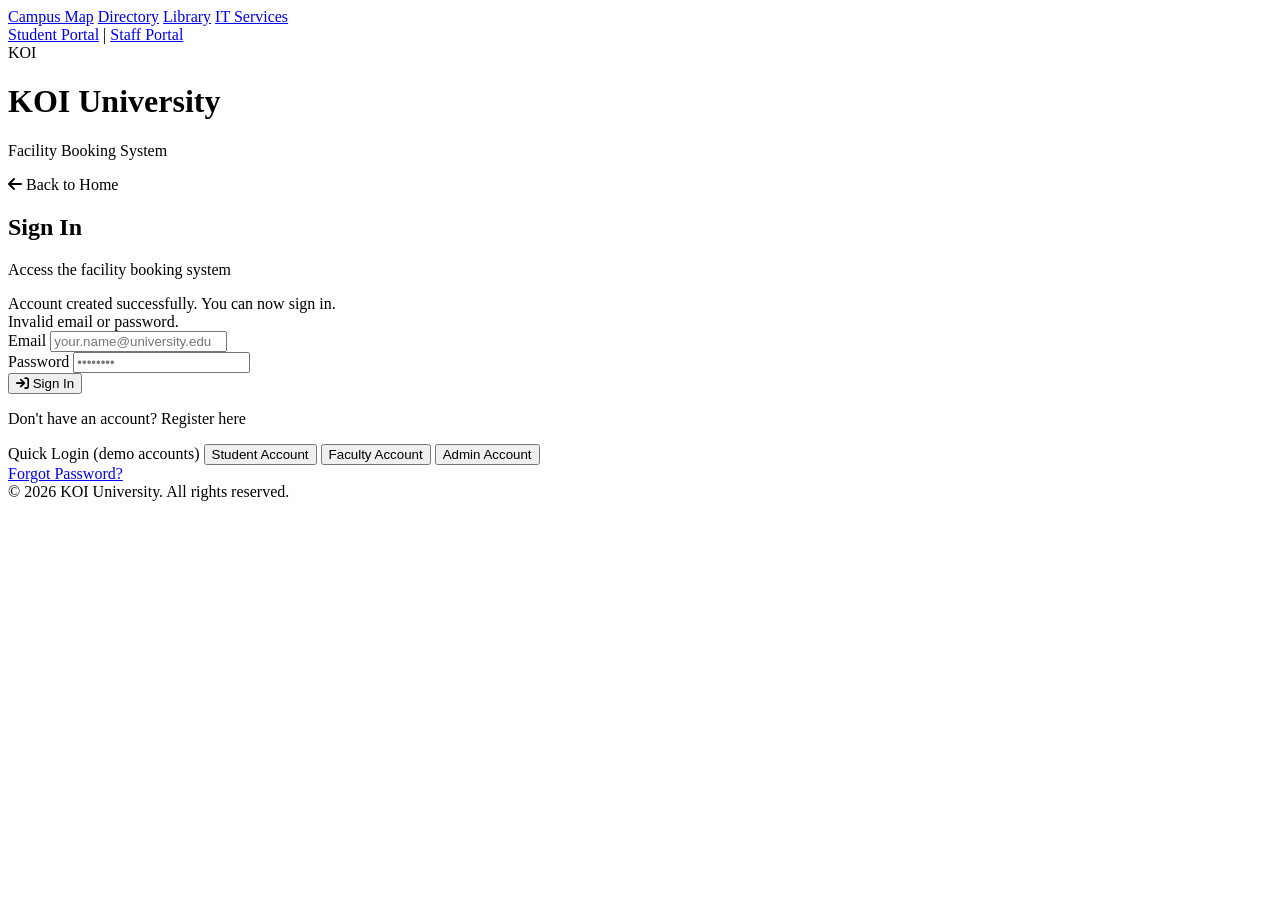
<file: src/main/resources/templates/signin.html>
<!DOCTYPE html>
<html lang="en" xmlns:th="http://www.thymeleaf.org">

<head>
  <meta charset="UTF-8">
  <meta name="viewport" content="width=device-width, initial-scale=1.0">

  <title>Sign In | KOI University</title>

  <link rel="stylesheet" th:href="@{/css/style.css}">
  <link rel="stylesheet" th:href="@{/css/signin.css}">
  <link rel="stylesheet" th:href="@{/css/form-validate.css}">

  <link
          rel="stylesheet"
          href="https://cdnjs.cloudflare.com/ajax/libs/font-awesome/6.5.2/css/all.min.css"
  >
</head>

<body class="signin-body">

<div class="top-bar">
  <div class="container top-bar-content">

    <div class="top-links">
      <a href="#">Campus Map</a>
      <a href="#">Directory</a>
      <a href="#">Library</a>
      <a href="#">IT Services</a>
    </div>

    <div class="portal-links">
      <a href="#">Student Portal</a>
      <span>|</span>
      <a href="#">Staff Portal</a>
    </div>

  </div>
</div>

<header class="main-header">

  <div class="container navigation">

    <a th:href="@{/}" class="brand">

      <div class="brand-logo">KOI</div>

      <div class="brand-text">
        <h1>KOI University</h1>
        <p>Facility Booking System</p>
      </div>

    </a>

    <a th:href="@{/}" class="back-home">
      <i class="fa-solid fa-arrow-left"></i>
      Back to Home
    </a>

  </div>

</header>

<main class="signin-main">

  <section class="signin-card">

    <h2>Sign In</h2>

    <p class="signin-subtitle">
      Access the facility booking system
    </p>

    <div
            class="signin-success"
            th:if="${param.registered}"
    >
      Account created successfully. You can now sign in.
    </div>

    <div
            class="signin-error"
            th:if="${error}"
            th:text="${error}"
    >
      Invalid email or password.
    </div>

    <form
            th:action="@{/signin}"
            method="post"
            class="js-validate"
    >

      <div class="form-group">
        <label for="email">Email</label>

        <input
                id="email"
                name="email"
                type="text"
                placeholder="your.name@university.edu"
                data-validate data-required data-type="email" data-label="Email"
        >
      </div>

      <div class="form-group">
        <label for="password">Password</label>

        <input
                id="password"
                name="password"
                type="password"
                placeholder="••••••••"
                data-validate data-required data-label="Password"
        >
      </div>

      <button class="signin-button" type="submit">
        <i class="fa-solid fa-arrow-right-to-bracket"></i>
        Sign In
      </button>

    </form>

    <p class="register-message">
      Don't have an account?
      <a th:href="@{/register}">Register here</a>
    </p>

    <div class="quick-login">

      <span>Quick Login (demo accounts)</span>

      <button type="button" class="quick-login-btn"
              data-email="student@campus.edu" data-password="Student@123">
        Student Account
      </button>
      <button type="button" class="quick-login-btn"
              data-email="faculty@campus.edu" data-password="Faculty@123">
        Faculty Account
      </button>
      <button type="button" class="quick-login-btn"
              data-email="admin@campus.edu" data-password="Admin@1234">
        Admin Account
      </button>

    </div>

    <a href="#" class="forgot-password">
      Forgot Password?
    </a>

  </section>

</main>

<script>
  document.addEventListener("DOMContentLoaded", function () {
    var form = document.querySelector("form[action$='/signin'], form[method='post']");
    document.querySelectorAll(".quick-login-btn").forEach(function (btn) {
      btn.addEventListener("click", function () {
        if (!form) return;
        form.querySelector("#email").value = btn.getAttribute("data-email");
        form.querySelector("#password").value = btn.getAttribute("data-password");
        form.submit();
      });
    });
  });
</script>

<footer class="signin-footer">
  © 2026 KOI University. All rights reserved.
</footer>

<script th:src="@{/js/form-validate.js}"></script>

</body>
</html>
</file>
